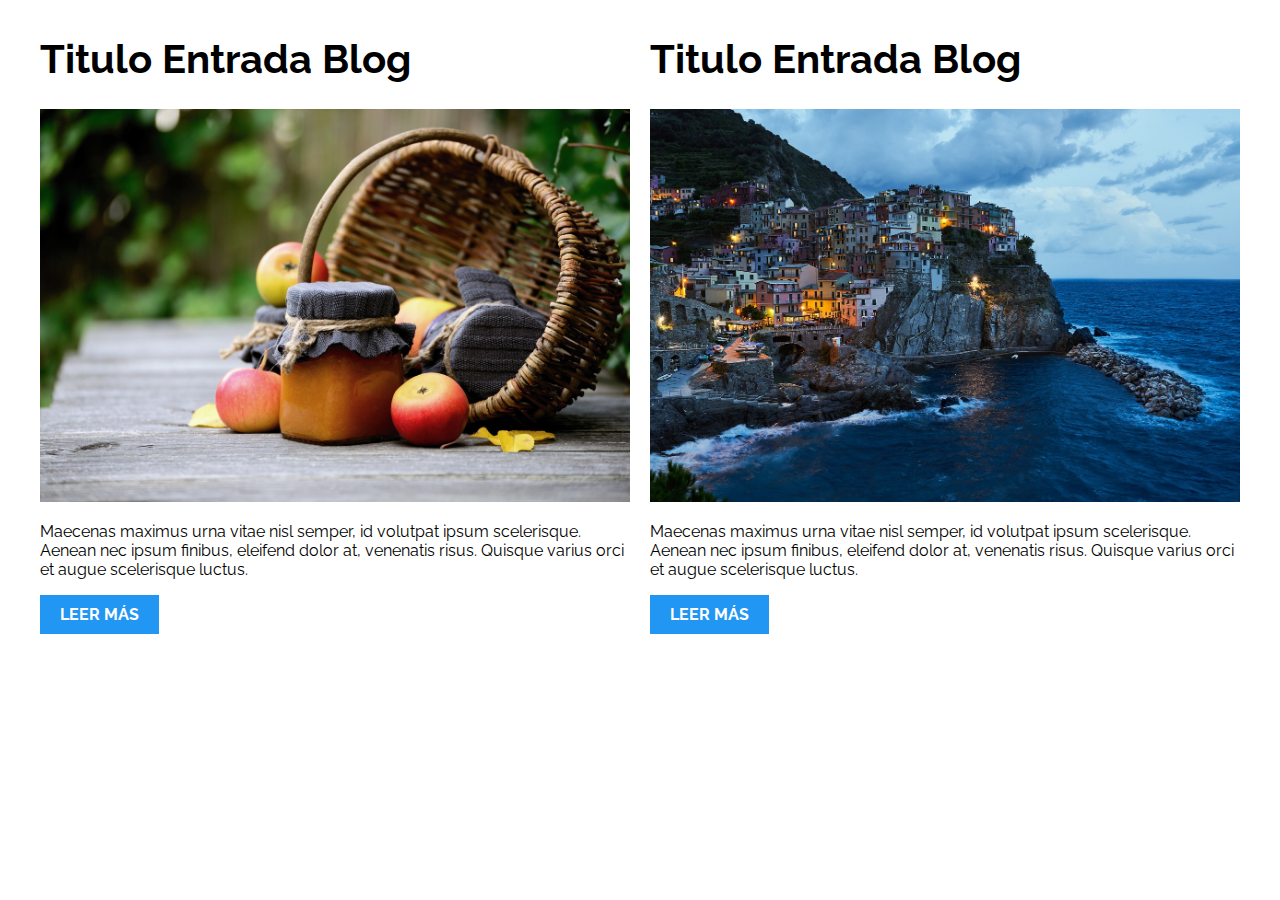
<file: 01-2columnas_iguales_css_grid/index.html>
<!DOCTYPE html>
<html>

<head>
    <meta charset="utf-8">
    <title>Patrones Responsive Web Design - 2 Columnas</title>
    <link rel="stylesheet" href="https://necolas.github.io/normalize.css/8.0.1/normalize.css">
    <link href="https://fonts.googleapis.com/css?family=Raleway:400,700,900" rel="stylesheet">
    <link rel="stylesheet" href="css/styles.css">
    <meta name="viewport" content="width=device-width, initial-scale=1">
</head>

<body>

    <div class="contenedor">
        <article class="entrada-blog">
            <h1>Titulo Entrada Blog</h1>
            <img src="img/imagen1.jpg">
            <p>Maecenas maximus urna vitae nisl semper, id volutpat ipsum scelerisque. Aenean nec ipsum finibus, eleifend dolor at, venenatis risus. Quisque varius orci et augue scelerisque luctus.</p>
            <a href="#">Leer más</a>
        </article>
        <article class="entrada-blog">
            <h1>Titulo Entrada Blog</h1>
            <img src="img/imagen2.jpg">
            <p>Maecenas maximus urna vitae nisl semper, id volutpat ipsum scelerisque. Aenean nec ipsum finibus, eleifend dolor at, venenatis risus. Quisque varius orci et augue scelerisque luctus.</p>
            <a href="#">Leer más</a>
        </article>
    </div>

</body>

</html>
</file>
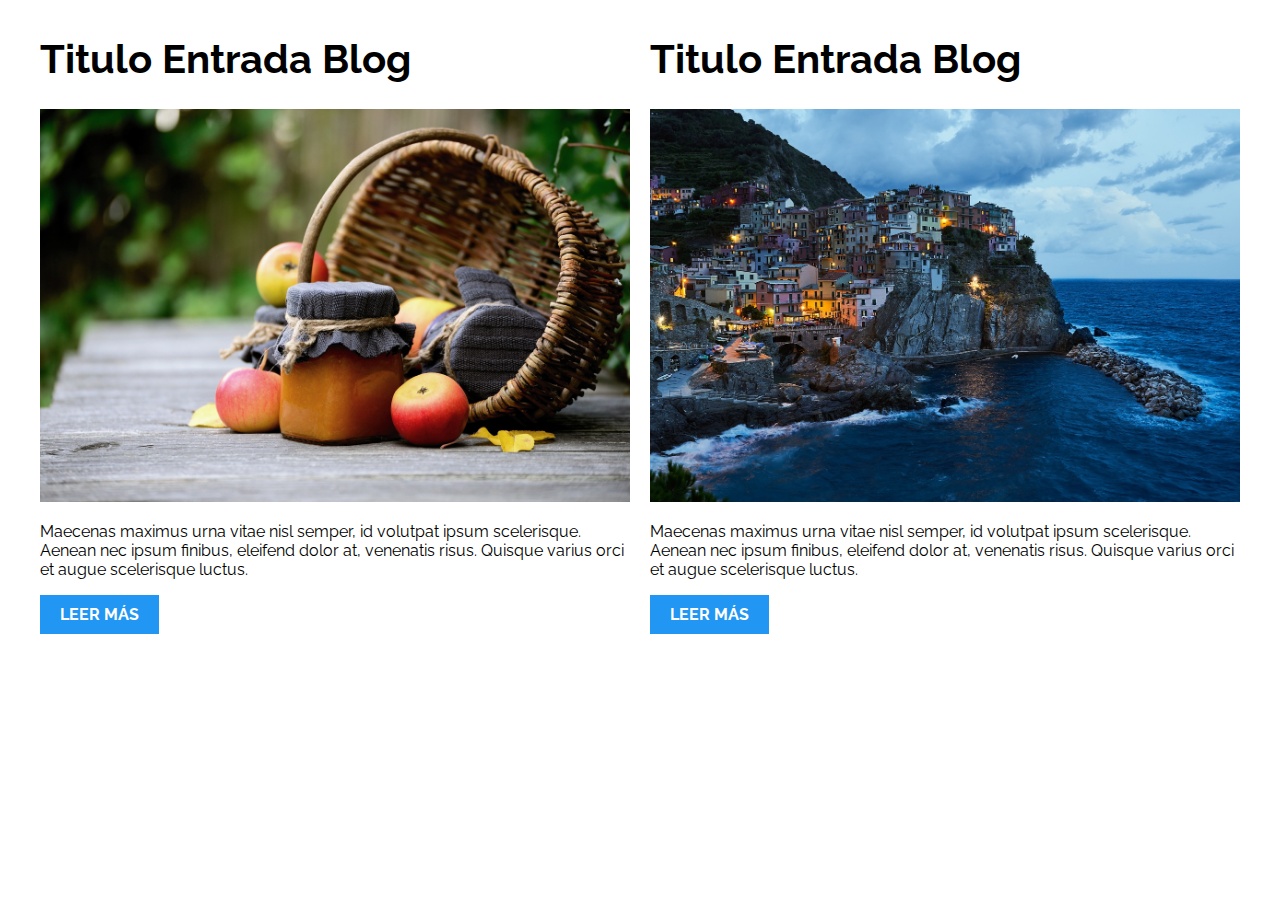
<file: 02-2columnas_iguales_flexbox/index.html>
<!DOCTYPE html>
<html>

<head>
    <meta charset="utf-8">
    <title>Patrones Responsive Web Design - 2 Columnas</title>
    <link rel="stylesheet" href="https://necolas.github.io/normalize.css/8.0.1/normalize.css">
    <link href="https://fonts.googleapis.com/css?family=Raleway:400,700,900" rel="stylesheet">
    <link rel="stylesheet" href="css/styles.css">
    <meta name="viewport" content="width=device-width, initial-scale=1">
</head>

<body>
    <div class="contenedor">
        <article class="entrada-blog">
            <h1>Titulo Entrada Blog</h1>
            <img src="img/imagen1.jpg">
            <p>Maecenas maximus urna vitae nisl semper, id volutpat ipsum scelerisque. Aenean nec ipsum finibus, eleifend dolor at, venenatis risus. Quisque varius orci et augue scelerisque luctus.</p>
            <a href="#">Leer más</a>
        </article>
        <article class="entrada-blog">
            <h1>Titulo Entrada Blog</h1>
            <img src="img/imagen2.jpg">
            <p>Maecenas maximus urna vitae nisl semper, id volutpat ipsum scelerisque. Aenean nec ipsum finibus, eleifend dolor at, venenatis risus. Quisque varius orci et augue scelerisque luctus.</p>
            <a href="#">Leer más</a>
        </article>
    </div>

</body>

</html>
</file>
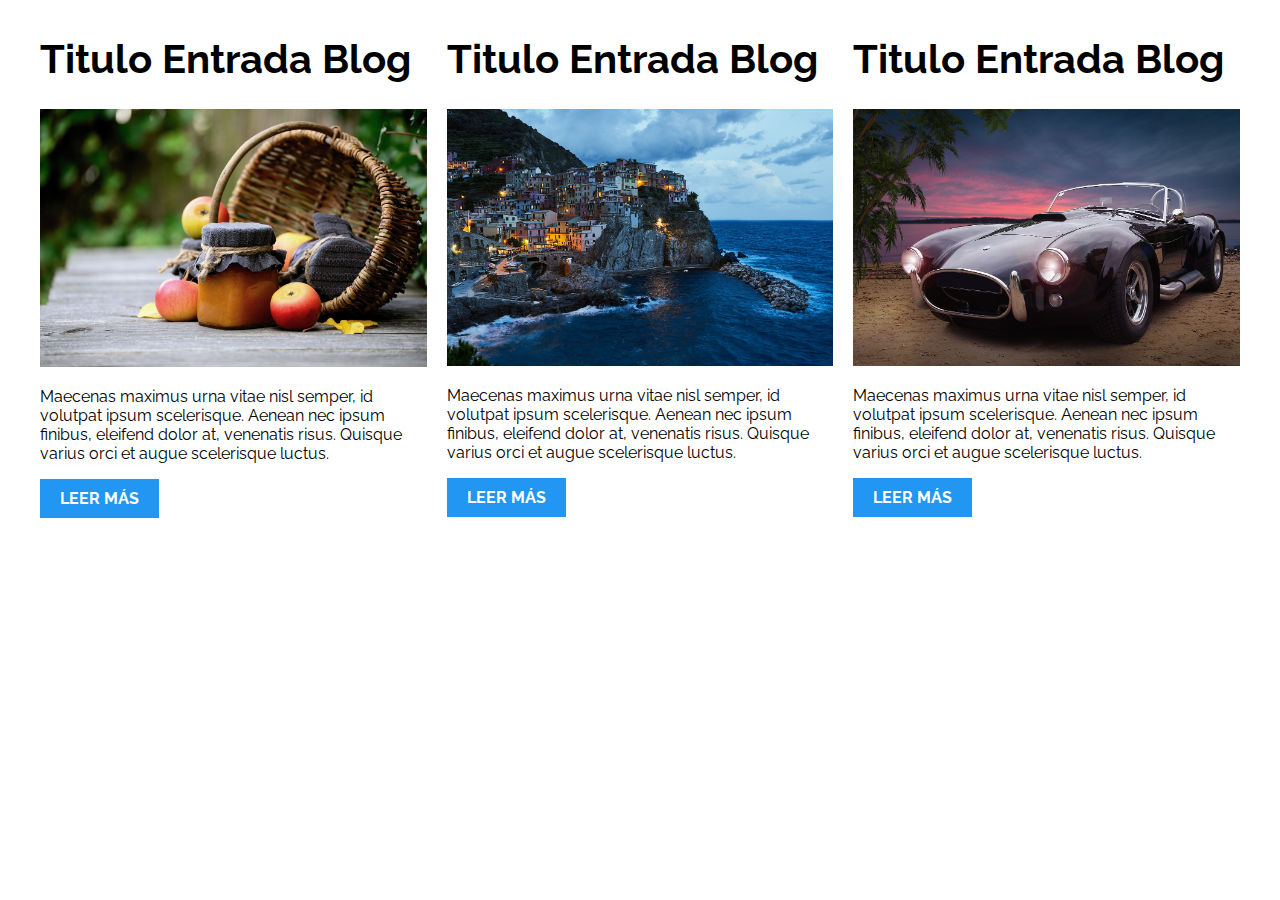
<file: 03-3columnas_iguales_css_grid/index.html>
<!DOCTYPE html>
<html>

<head>
    <meta charset="utf-8">
    <title>Patrones Responsive Web Design - 3 Columnas Iguales</title>
    <link rel="stylesheet" href="https://necolas.github.io/normalize.css/8.0.1/normalize.css">
    <link href="https://fonts.googleapis.com/css?family=Raleway:400,700,900" rel="stylesheet">
    <link rel="stylesheet" href="css/styles.css">
    <meta name="viewport" content="width=device-width, initial-scale=1">
</head>

<body>

    <div class="contenedor tres-columnas">
        <article class="entrada-blog">
            <h1>Titulo Entrada Blog</h1>
            <img src="img/imagen1.jpg">
            <p>Maecenas maximus urna vitae nisl semper, id volutpat ipsum scelerisque. Aenean nec ipsum finibus, eleifend dolor at, venenatis risus. Quisque varius orci et augue scelerisque luctus.</p>
            <a href="#">Leer más</a>
        </article>

        <article class="entrada-blog">
            <h1>Titulo Entrada Blog</h1>
            <img src="img/imagen2.jpg">

            <p>Maecenas maximus urna vitae nisl semper, id volutpat ipsum scelerisque. Aenean nec ipsum finibus, eleifend dolor at, venenatis risus. Quisque varius orci et augue scelerisque luctus.</p>
            <a href="#">Leer más</a>
        </article>

        <article class="entrada-blog">
            <h1>Titulo Entrada Blog</h1>
            <img src="img/imagen3.jpg">

            <p>Maecenas maximus urna vitae nisl semper, id volutpat ipsum scelerisque. Aenean nec ipsum finibus, eleifend dolor at, venenatis risus. Quisque varius orci et augue scelerisque luctus.</p>
            <a href="#">Leer más</a>
        </article>
    </div>

</body>

</html>
</file>
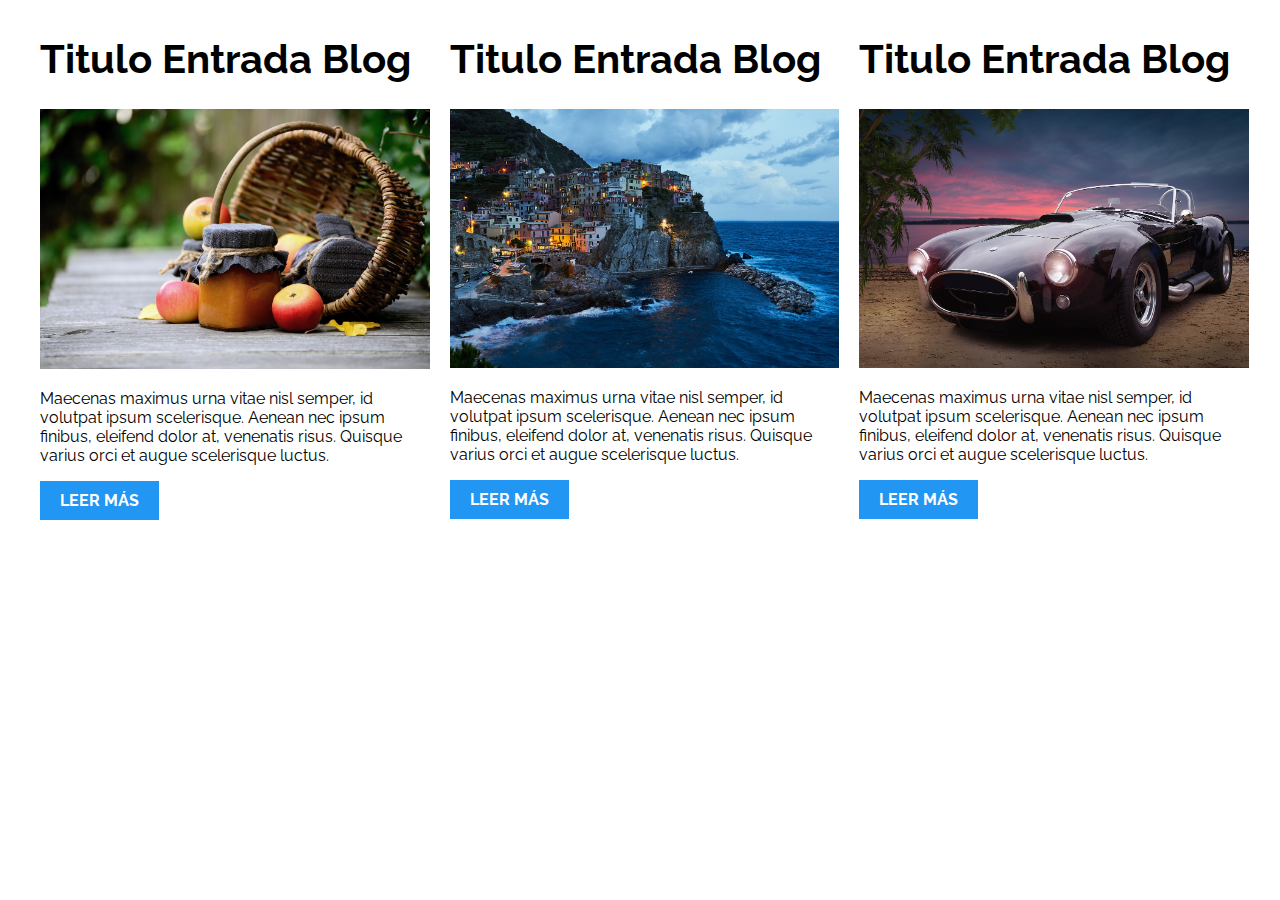
<file: 04-3columnas_iguales_flexbox/index.html>
<!DOCTYPE html>
<html>

<head>
    <meta charset="utf-8">
    <title>Patrones Responsive Web Design - 3 Columnas Iguales</title>
    <link rel="stylesheet" href="https://necolas.github.io/normalize.css/8.0.1/normalize.css">
    <link href="https://fonts.googleapis.com/css?family=Raleway:400,700,900" rel="stylesheet">
    <link rel="stylesheet" href="css/styles.css">
    <meta name="viewport" content="width=device-width, initial-scale=1">
</head>

<body>

    <div class="contenedor tres-columnas">
        <article class="entrada-blog">
            <h1>Titulo Entrada Blog</h1>
            <img src="img/imagen1.jpg">
            <p>Maecenas maximus urna vitae nisl semper, id volutpat ipsum scelerisque. Aenean nec ipsum finibus, eleifend dolor at, venenatis risus. Quisque varius orci et augue scelerisque luctus.</p>
            <a href="#">Leer más</a>
        </article>

        <article class="entrada-blog">
            <h1>Titulo Entrada Blog</h1>
            <img src="img/imagen2.jpg">

            <p>Maecenas maximus urna vitae nisl semper, id volutpat ipsum scelerisque. Aenean nec ipsum finibus, eleifend dolor at, venenatis risus. Quisque varius orci et augue scelerisque luctus.</p>
            <a href="#">Leer más</a>
        </article>

        <article class="entrada-blog">
            <h1>Titulo Entrada Blog</h1>
            <img src="img/imagen3.jpg">

            <p>Maecenas maximus urna vitae nisl semper, id volutpat ipsum scelerisque. Aenean nec ipsum finibus, eleifend dolor at, venenatis risus. Quisque varius orci et augue scelerisque luctus.</p>
            <a href="#">Leer más</a>
        </article>
    </div>
</body>

</html>
</file>
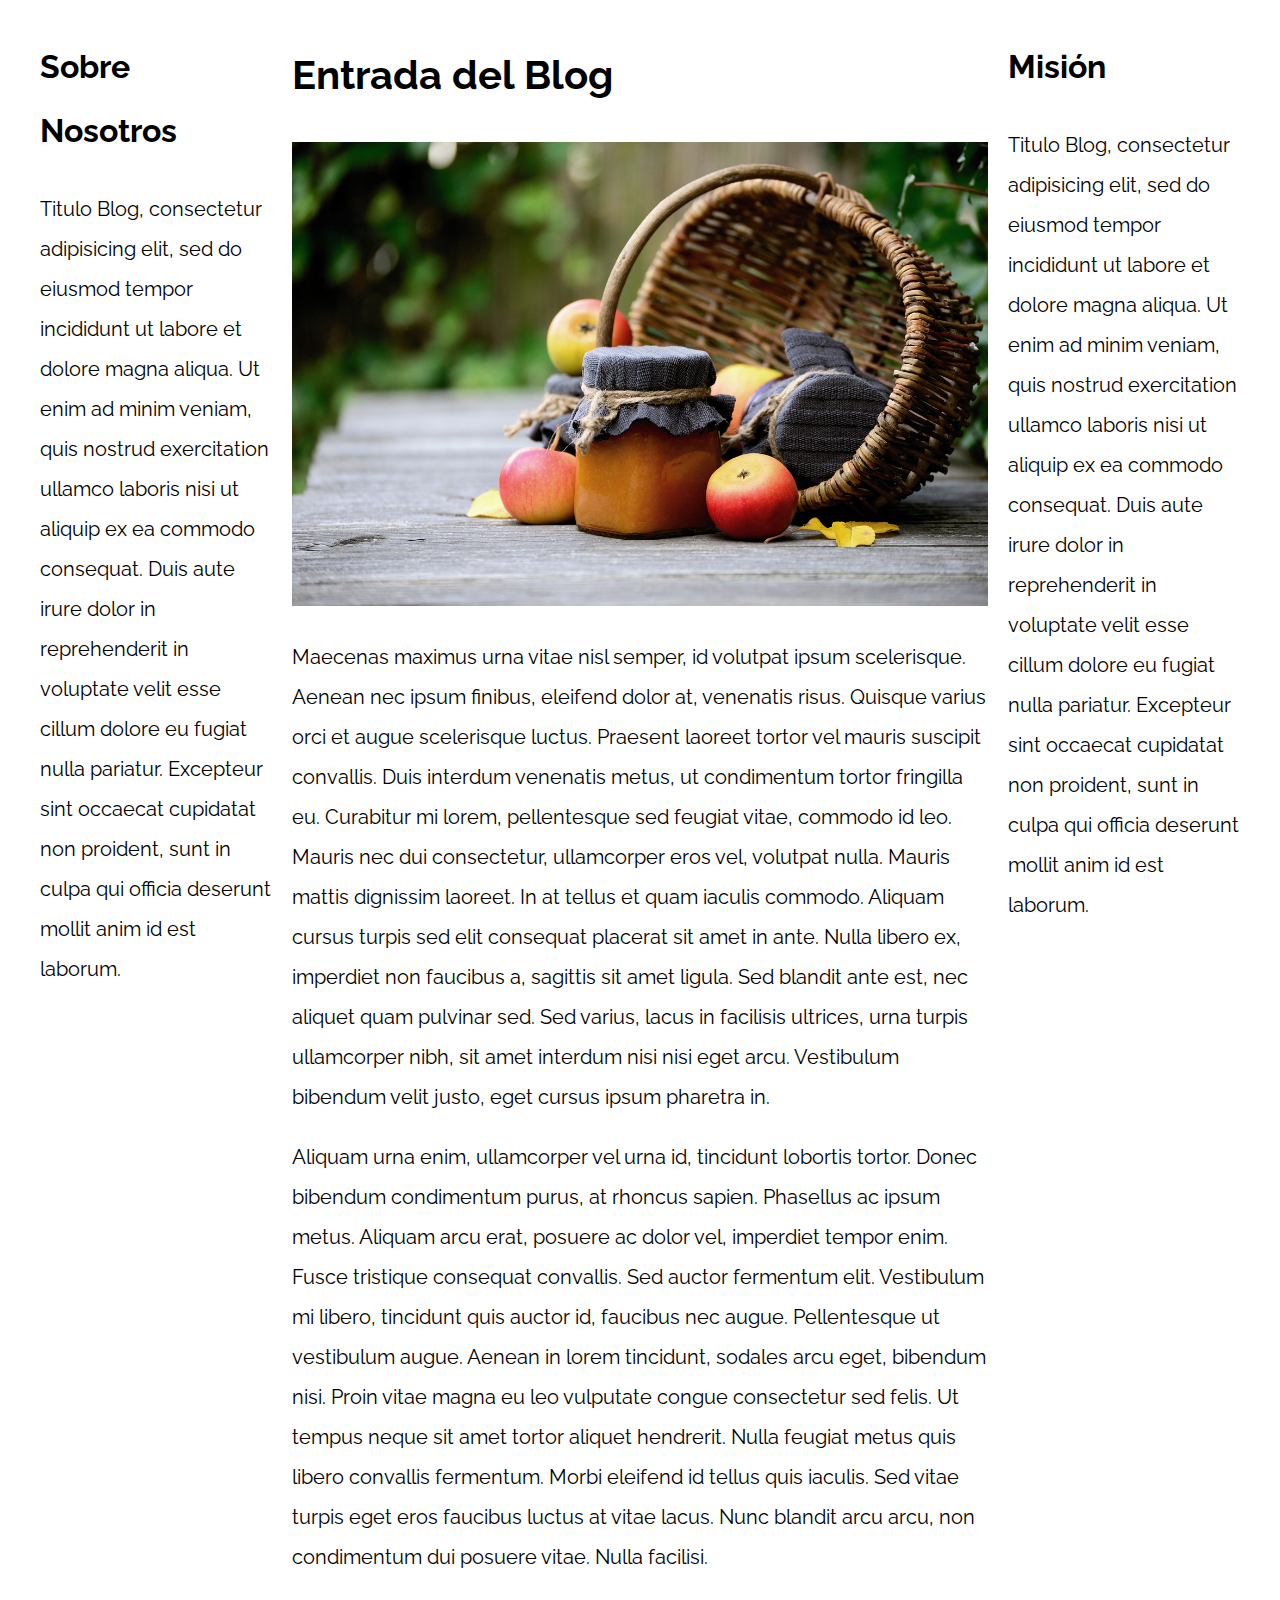
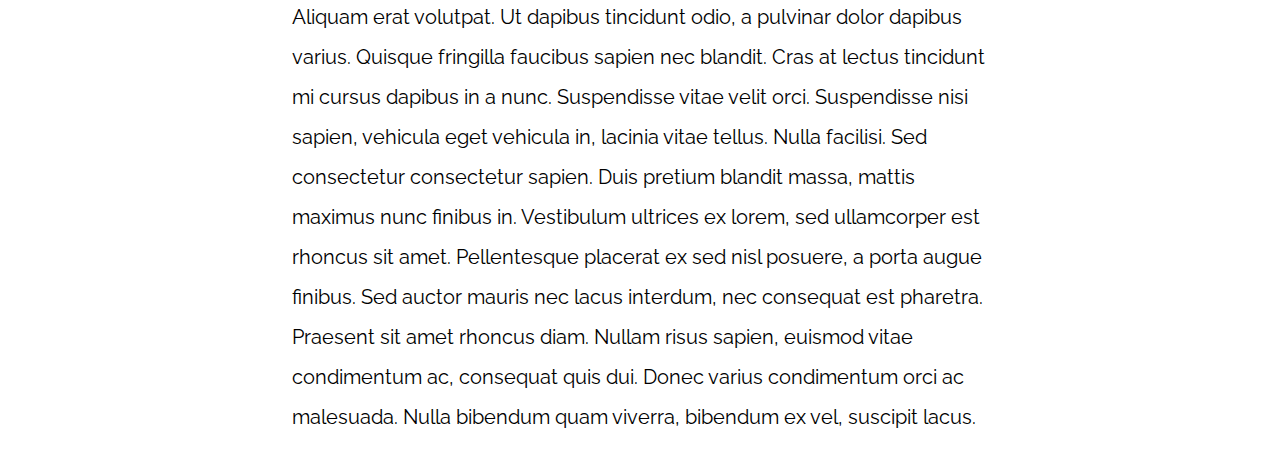
<file: 05-3columnas_css_grid/index.html>
<!DOCTYPE html>
<html>

<head>
    <meta charset="utf-8">
    <title>Patrones Responsive Web Design</title>
    <link rel="stylesheet" href="https://necolas.github.io/normalize.css/8.0.1/normalize.css">
    <link href="https://fonts.googleapis.com/css?family=Raleway:400,700,900" rel="stylesheet">
    <link rel="stylesheet" href="css/styles.css">
    <meta name="viewport" content="width=device-width, initial-scale=1">
</head>

<body>

    <div class="contenedor contenedor-grid">
        <main class="contenido-principal">
            <article>
                <h1>Entrada del Blog</h1>
                <img src="img/imagen1.jpg">

                <p>Maecenas maximus urna vitae nisl semper, id volutpat ipsum scelerisque. Aenean nec ipsum finibus, eleifend dolor at, venenatis risus. Quisque varius orci et augue scelerisque luctus. Praesent laoreet tortor vel mauris suscipit convallis.
                    Duis interdum venenatis metus, ut condimentum tortor fringilla eu. Curabitur mi lorem, pellentesque sed feugiat vitae, commodo id leo. Mauris nec dui consectetur, ullamcorper eros vel, volutpat nulla. Mauris mattis dignissim laoreet.
                    In at tellus et quam iaculis commodo. Aliquam cursus turpis sed elit consequat placerat sit amet in ante. Nulla libero ex, imperdiet non faucibus a, sagittis sit amet ligula. Sed blandit ante est, nec aliquet quam pulvinar sed. Sed
                    varius, lacus in facilisis ultrices, urna turpis ullamcorper nibh, sit amet interdum nisi nisi eget arcu. Vestibulum bibendum velit justo, eget cursus ipsum pharetra in.</p>

                <p>Aliquam urna enim, ullamcorper vel urna id, tincidunt lobortis tortor. Donec bibendum condimentum purus, at rhoncus sapien. Phasellus ac ipsum metus. Aliquam arcu erat, posuere ac dolor vel, imperdiet tempor enim. Fusce tristique consequat
                    convallis. Sed auctor fermentum elit. Vestibulum mi libero, tincidunt quis auctor id, faucibus nec augue. Pellentesque ut vestibulum augue. Aenean in lorem tincidunt, sodales arcu eget, bibendum nisi. Proin vitae magna eu leo vulputate
                    congue consectetur sed felis. Ut tempus neque sit amet tortor aliquet hendrerit. Nulla feugiat metus quis libero convallis fermentum. Morbi eleifend id tellus quis iaculis. Sed vitae turpis eget eros faucibus luctus at vitae lacus.
                    Nunc blandit arcu arcu, non condimentum dui posuere vitae. Nulla facilisi.</p>

                <p>Aliquam erat volutpat. Ut dapibus tincidunt odio, a pulvinar dolor dapibus varius. Quisque fringilla faucibus sapien nec blandit. Cras at lectus tincidunt mi cursus dapibus in a nunc. Suspendisse vitae velit orci. Suspendisse nisi sapien,
                    vehicula eget vehicula in, lacinia vitae tellus. Nulla facilisi. Sed consectetur consectetur sapien. Duis pretium blandit massa, mattis maximus nunc finibus in. Vestibulum ultrices ex lorem, sed ullamcorper est rhoncus sit amet. Pellentesque
                    placerat ex sed nisl posuere, a porta augue finibus. Sed auctor mauris nec lacus interdum, nec consequat est pharetra. Praesent sit amet rhoncus diam. Nullam risus sapien, euismod vitae condimentum ac, consequat quis dui. Donec varius
                    condimentum orci ac malesuada. Nulla bibendum quam viverra, bibendum ex vel, suscipit lacus.</p>

            </article>
        </main>

        <aside class="sidebar-izq">
            <h2>Sobre Nosotros</h2>
            <p>Titulo Blog, consectetur adipisicing elit, sed do eiusmod tempor incididunt ut labore et dolore magna aliqua. Ut enim ad minim veniam, quis nostrud exercitation ullamco laboris nisi ut aliquip ex ea commodo consequat. Duis aute irure dolor
                in reprehenderit in voluptate velit esse cillum dolore eu fugiat nulla pariatur. Excepteur sint occaecat cupidatat non proident, sunt in culpa qui officia deserunt mollit anim id est laborum.</p>
        </aside>
        <aside class="sidebar-der">
            <h2>Misión</h2>
            <p>Titulo Blog, consectetur adipisicing elit, sed do eiusmod tempor incididunt ut labore et dolore magna aliqua. Ut enim ad minim veniam, quis nostrud exercitation ullamco laboris nisi ut aliquip ex ea commodo consequat. Duis aute irure dolor
                in reprehenderit in voluptate velit esse cillum dolore eu fugiat nulla pariatur. Excepteur sint occaecat cupidatat non proident, sunt in culpa qui officia deserunt mollit anim id est laborum.</p>
        </aside>
    </div>

</body>

</html>
</file>
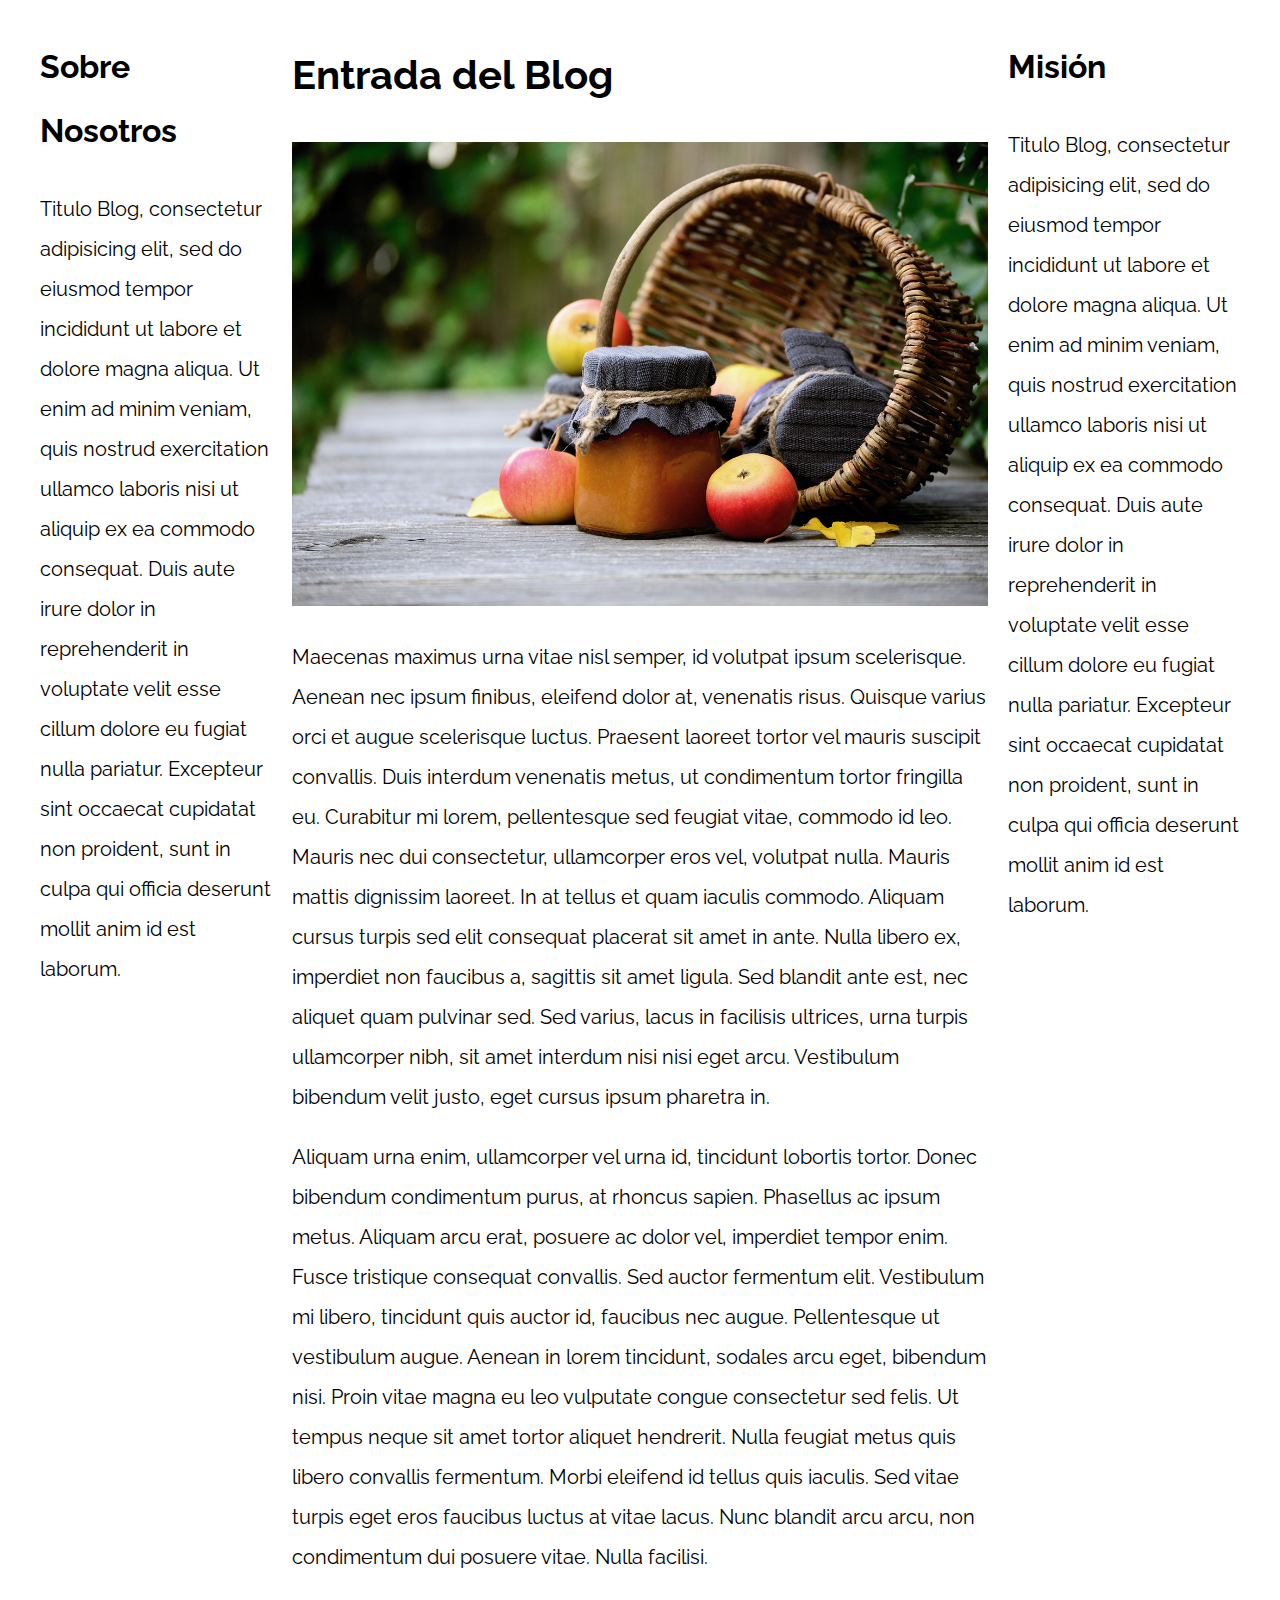
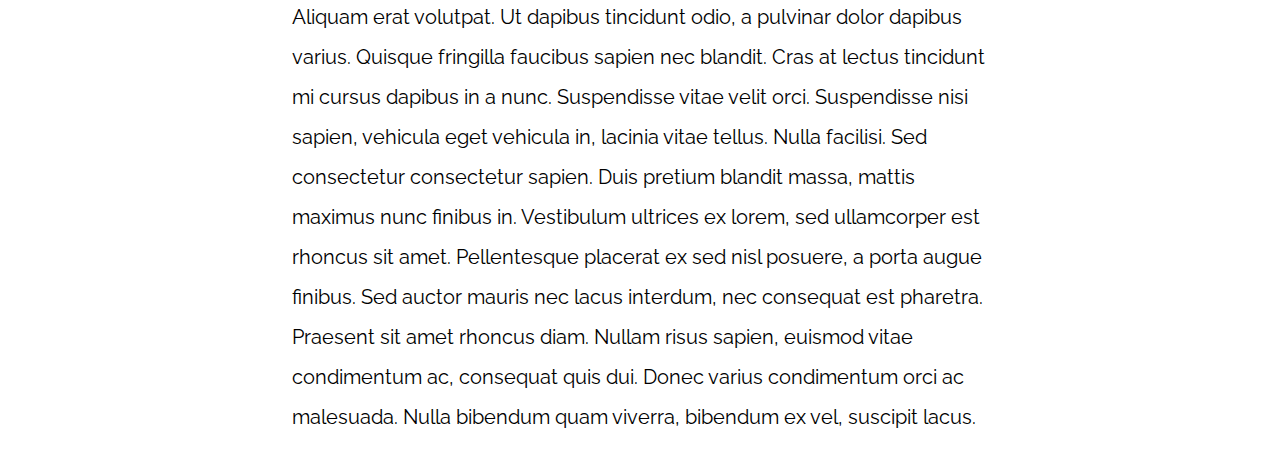
<file: 06-3columnas_flexbox/index.html>
<!DOCTYPE html>
<html>

<head>
    <meta charset="utf-8">
    <title>Patrones Responsive Web Design</title>
    <link rel="stylesheet" href="https://necolas.github.io/normalize.css/8.0.1/normalize.css">
    <link href="https://fonts.googleapis.com/css?family=Raleway:400,700,900" rel="stylesheet">
    <link rel="stylesheet" href="css/styles.css">
    <meta name="viewport" content="width=device-width, initial-scale=1">
</head>

<body>

    <div class="contenedor contenedor-flex">
        <main class="contenido-principal">
            <article>
                <h1>Entrada del Blog</h1>
                <img src="img/imagen1.jpg">

                <p>Maecenas maximus urna vitae nisl semper, id volutpat ipsum scelerisque. Aenean nec ipsum finibus, eleifend dolor at, venenatis risus. Quisque varius orci et augue scelerisque luctus. Praesent laoreet tortor vel mauris suscipit convallis.
                    Duis interdum venenatis metus, ut condimentum tortor fringilla eu. Curabitur mi lorem, pellentesque sed feugiat vitae, commodo id leo. Mauris nec dui consectetur, ullamcorper eros vel, volutpat nulla. Mauris mattis dignissim laoreet.
                    In at tellus et quam iaculis commodo. Aliquam cursus turpis sed elit consequat placerat sit amet in ante. Nulla libero ex, imperdiet non faucibus a, sagittis sit amet ligula. Sed blandit ante est, nec aliquet quam pulvinar sed. Sed
                    varius, lacus in facilisis ultrices, urna turpis ullamcorper nibh, sit amet interdum nisi nisi eget arcu. Vestibulum bibendum velit justo, eget cursus ipsum pharetra in.</p>

                <p>Aliquam urna enim, ullamcorper vel urna id, tincidunt lobortis tortor. Donec bibendum condimentum purus, at rhoncus sapien. Phasellus ac ipsum metus. Aliquam arcu erat, posuere ac dolor vel, imperdiet tempor enim. Fusce tristique consequat
                    convallis. Sed auctor fermentum elit. Vestibulum mi libero, tincidunt quis auctor id, faucibus nec augue. Pellentesque ut vestibulum augue. Aenean in lorem tincidunt, sodales arcu eget, bibendum nisi. Proin vitae magna eu leo vulputate
                    congue consectetur sed felis. Ut tempus neque sit amet tortor aliquet hendrerit. Nulla feugiat metus quis libero convallis fermentum. Morbi eleifend id tellus quis iaculis. Sed vitae turpis eget eros faucibus luctus at vitae lacus.
                    Nunc blandit arcu arcu, non condimentum dui posuere vitae. Nulla facilisi.</p>

                <p>Aliquam erat volutpat. Ut dapibus tincidunt odio, a pulvinar dolor dapibus varius. Quisque fringilla faucibus sapien nec blandit. Cras at lectus tincidunt mi cursus dapibus in a nunc. Suspendisse vitae velit orci. Suspendisse nisi sapien,
                    vehicula eget vehicula in, lacinia vitae tellus. Nulla facilisi. Sed consectetur consectetur sapien. Duis pretium blandit massa, mattis maximus nunc finibus in. Vestibulum ultrices ex lorem, sed ullamcorper est rhoncus sit amet. Pellentesque
                    placerat ex sed nisl posuere, a porta augue finibus. Sed auctor mauris nec lacus interdum, nec consequat est pharetra. Praesent sit amet rhoncus diam. Nullam risus sapien, euismod vitae condimentum ac, consequat quis dui. Donec varius
                    condimentum orci ac malesuada. Nulla bibendum quam viverra, bibendum ex vel, suscipit lacus.</p>

            </article>
        </main>

        <aside class="sidebar-izq sidebar">
            <h2>Sobre Nosotros</h2>
            <p>Titulo Blog, consectetur adipisicing elit, sed do eiusmod tempor incididunt ut labore et dolore magna aliqua. Ut enim ad minim veniam, quis nostrud exercitation ullamco laboris nisi ut aliquip ex ea commodo consequat. Duis aute irure dolor
                in reprehenderit in voluptate velit esse cillum dolore eu fugiat nulla pariatur. Excepteur sint occaecat cupidatat non proident, sunt in culpa qui officia deserunt mollit anim id est laborum.</p>
        </aside>
        <aside class="sidebar-der sidebar">
            <h2>Misión</h2>
            <p>Titulo Blog, consectetur adipisicing elit, sed do eiusmod tempor incididunt ut labore et dolore magna aliqua. Ut enim ad minim veniam, quis nostrud exercitation ullamco laboris nisi ut aliquip ex ea commodo consequat. Duis aute irure dolor
                in reprehenderit in voluptate velit esse cillum dolore eu fugiat nulla pariatur. Excepteur sint occaecat cupidatat non proident, sunt in culpa qui officia deserunt mollit anim id est laborum.</p>
        </aside>
    </div>

</body>

</html>
</file>
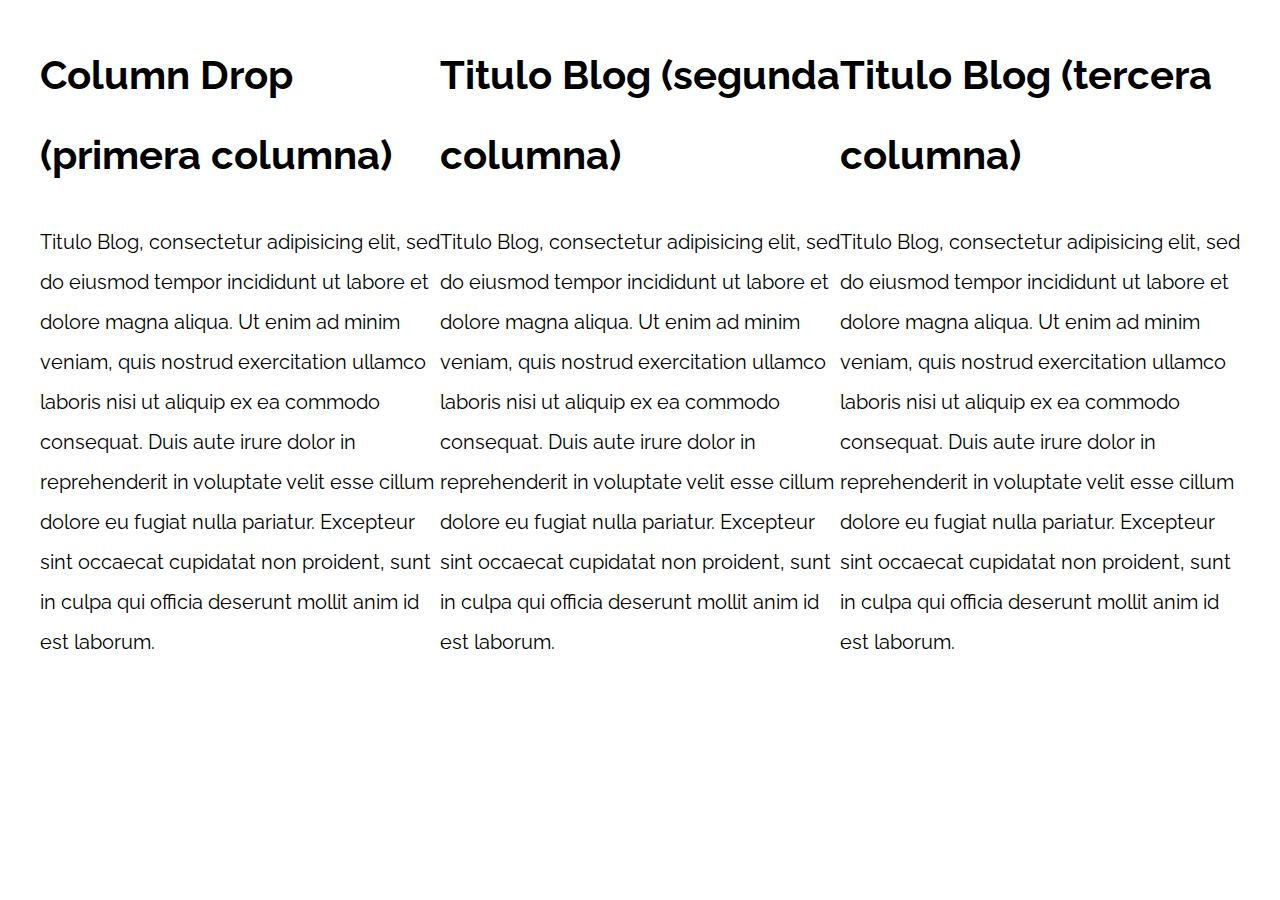
<file: 07-column_drop_css_grid/index.html>
<!DOCTYPE html>
<html>

<head>
    <meta charset="utf-8">
    <title>Patrones Responsive Web Design</title>
    <link rel="stylesheet" href="https://necolas.github.io/normalize.css/8.0.1/normalize.css">
    <link href="https://fonts.googleapis.com/css?family=Raleway:400,700,900" rel="stylesheet">
    <link rel="stylesheet" href="css/styles.css">
    <meta name="viewport" content="width=device-width, initial-scale=1">
</head>

<body>

    <div class="contenedor column-drop-grid">
        <main class="primera">
            <h1>Column Drop (primera columna)</h1>
            <p>
                Titulo Blog, consectetur adipisicing elit, sed do eiusmod tempor incididunt ut labore et dolore magna aliqua. Ut enim ad minim veniam, quis nostrud exercitation ullamco laboris nisi ut aliquip ex ea commodo consequat. Duis aute irure dolor in reprehenderit
                in voluptate velit esse cillum dolore eu fugiat nulla pariatur. Excepteur sint occaecat cupidatat non proident, sunt in culpa qui officia deserunt mollit anim id est laborum.
            </p>
        </main>

        <aside class="segunda">
            <h1>Titulo Blog (segunda columna)</h1>
            <p>
                Titulo Blog, consectetur adipisicing elit, sed do eiusmod tempor incididunt ut labore et dolore magna aliqua. Ut enim ad minim veniam, quis nostrud exercitation ullamco laboris nisi ut aliquip ex ea commodo consequat. Duis aute irure dolor in reprehenderit
                in voluptate velit esse cillum dolore eu fugiat nulla pariatur. Excepteur sint occaecat cupidatat non proident, sunt in culpa qui officia deserunt mollit anim id est laborum.
            </p>
        </aside>

        <aside class="tercera">
            <h1>Titulo Blog (tercera columna)</h1>
            <p>
                Titulo Blog, consectetur adipisicing elit, sed do eiusmod tempor incididunt ut labore et dolore magna aliqua. Ut enim ad minim veniam, quis nostrud exercitation ullamco laboris nisi ut aliquip ex ea commodo consequat. Duis aute irure dolor in reprehenderit
                in voluptate velit esse cillum dolore eu fugiat nulla pariatur. Excepteur sint occaecat cupidatat non proident, sunt in culpa qui officia deserunt mollit anim id est laborum.
            </p>
        </aside>
    </div>

</body>

</html>
</file>
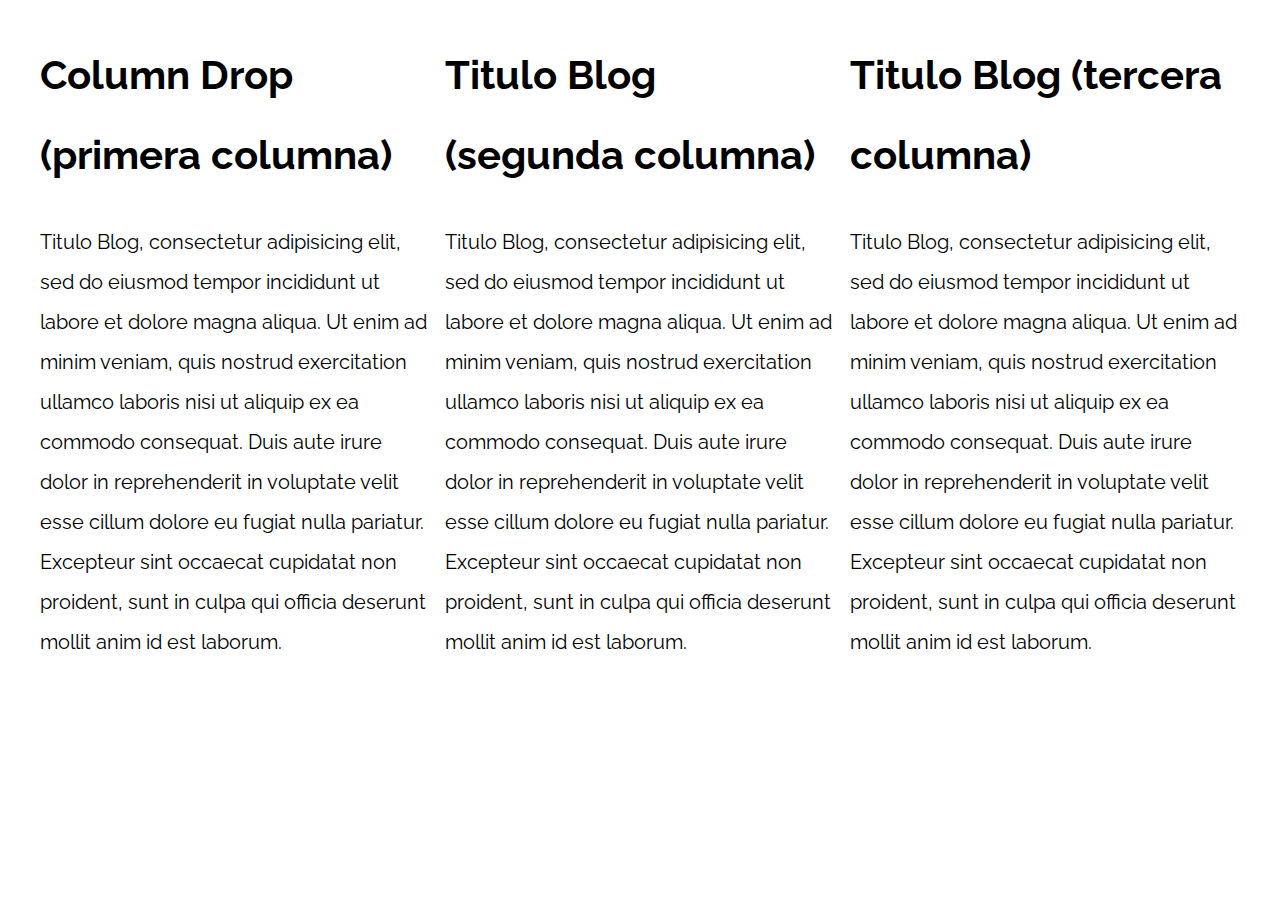
<file: 08-column_drop_flexbox/index.html>
<!DOCTYPE html>
<html>

<head>
    <meta charset="utf-8">
    <title>Patrones Responsive Web Design</title>
    <link rel="stylesheet" href="https://necolas.github.io/normalize.css/8.0.1/normalize.css">
    <link href="https://fonts.googleapis.com/css?family=Raleway:400,700,900" rel="stylesheet">
    <link rel="stylesheet" href="css/styles.css">
    <meta name="viewport" content="width=device-width, initial-scale=1">
</head>

<body>

    <div class="contenedor column-drop-flex">
        <main class="primera">
            <h1>Column Drop (primera columna)</h1>
            <p>
                Titulo Blog, consectetur adipisicing elit, sed do eiusmod tempor incididunt ut labore et dolore magna aliqua. Ut enim ad minim veniam, quis nostrud exercitation ullamco laboris nisi ut aliquip ex ea commodo consequat. Duis aute irure dolor in reprehenderit
                in voluptate velit esse cillum dolore eu fugiat nulla pariatur. Excepteur sint occaecat cupidatat non proident, sunt in culpa qui officia deserunt mollit anim id est laborum.
            </p>
        </main>

        <aside class="segunda">
            <h1>Titulo Blog (segunda columna)</h1>
            <p>
                Titulo Blog, consectetur adipisicing elit, sed do eiusmod tempor incididunt ut labore et dolore magna aliqua. Ut enim ad minim veniam, quis nostrud exercitation ullamco laboris nisi ut aliquip ex ea commodo consequat. Duis aute irure dolor in reprehenderit
                in voluptate velit esse cillum dolore eu fugiat nulla pariatur. Excepteur sint occaecat cupidatat non proident, sunt in culpa qui officia deserunt mollit anim id est laborum.
            </p>
        </aside>

        <aside class="tercera">
            <h1>Titulo Blog (tercera columna)</h1>
            <p>
                Titulo Blog, consectetur adipisicing elit, sed do eiusmod tempor incididunt ut labore et dolore magna aliqua. Ut enim ad minim veniam, quis nostrud exercitation ullamco laboris nisi ut aliquip ex ea commodo consequat. Duis aute irure dolor in reprehenderit
                in voluptate velit esse cillum dolore eu fugiat nulla pariatur. Excepteur sint occaecat cupidatat non proident, sunt in culpa qui officia deserunt mollit anim id est laborum.
            </p>
        </aside>
    </div>

</body>

</html>
</file>
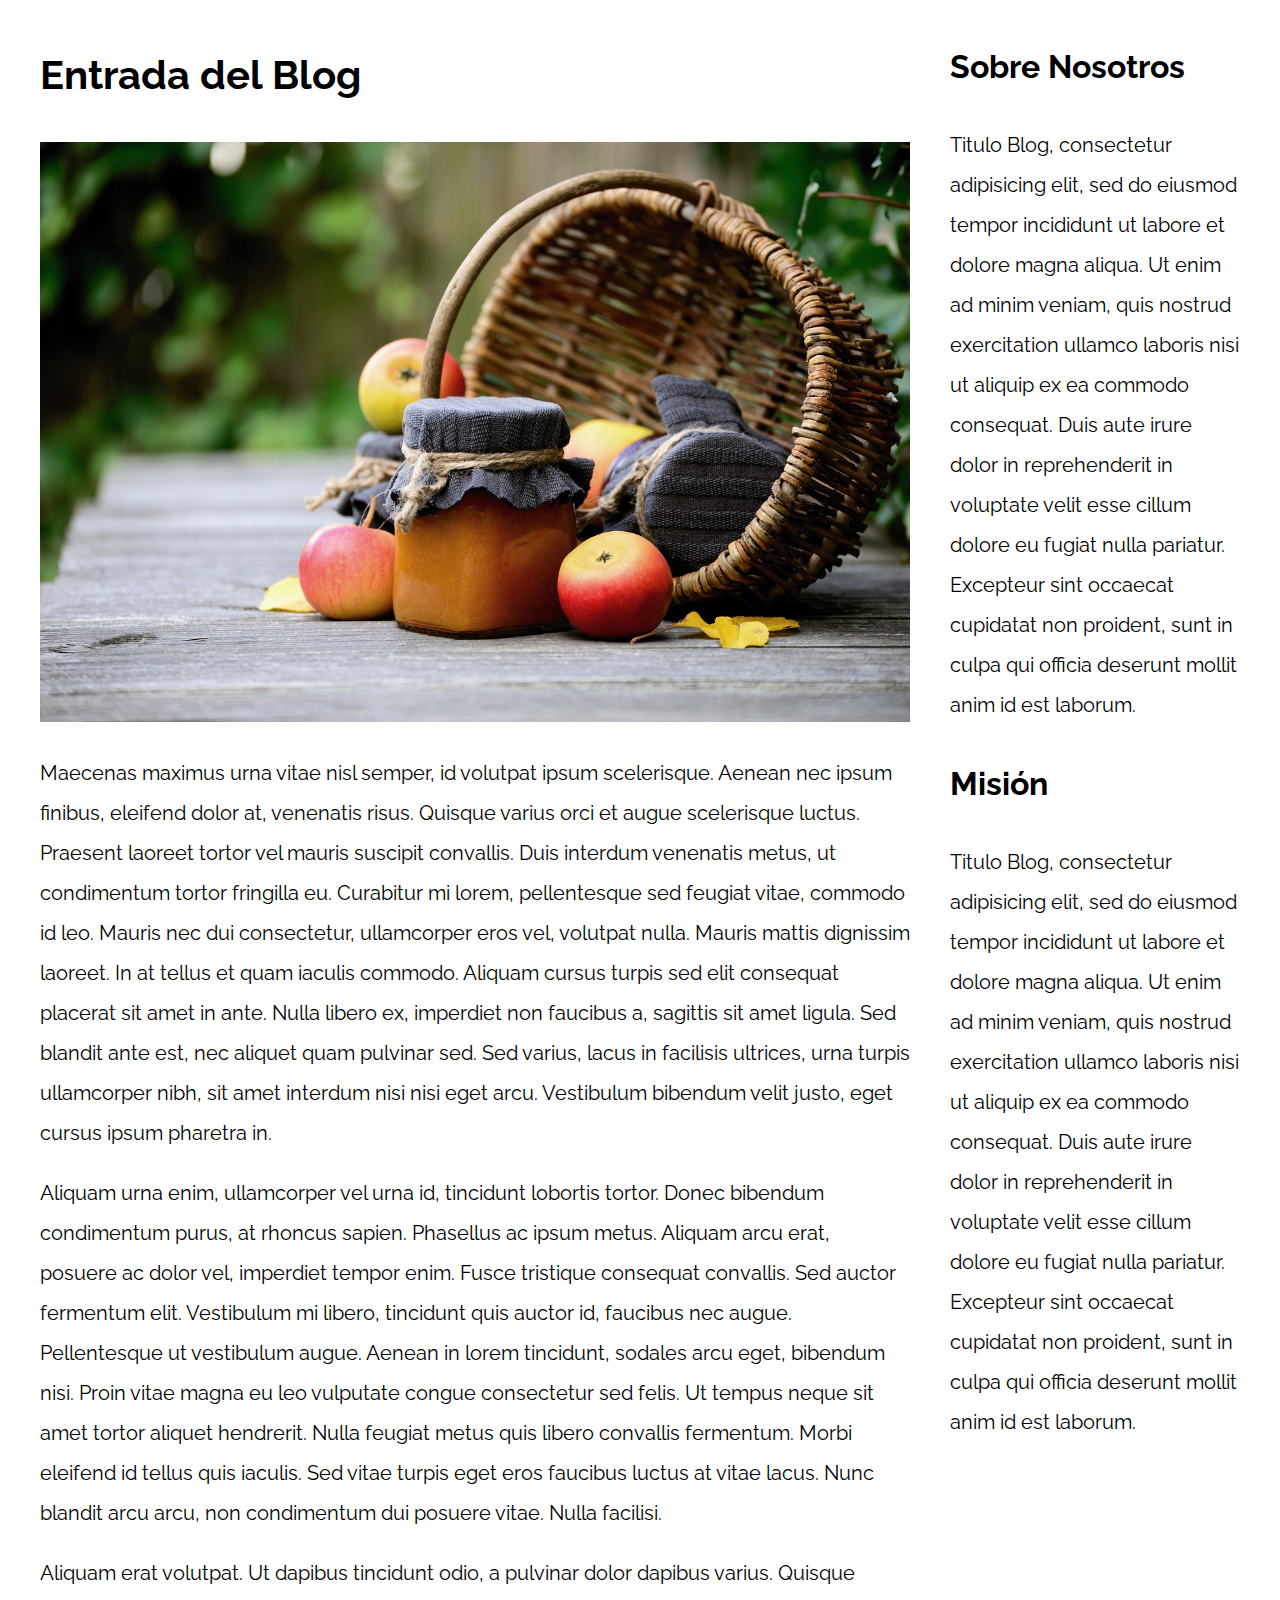
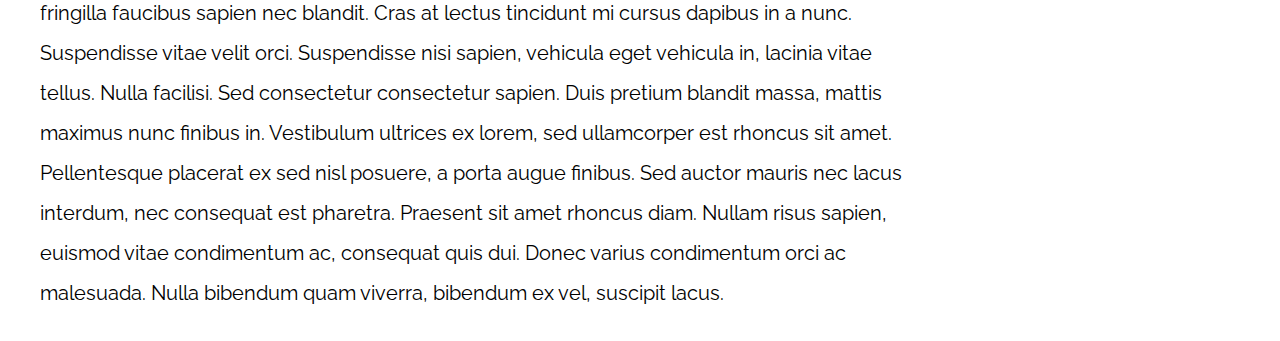
<file: 09-con_sidebar_css_grid/index.html>
<!DOCTYPE html>
<html>

<head>
    <meta charset="utf-8">
    <title>Patrones Responsive Web Design</title>
    <link rel="stylesheet" href="https://necolas.github.io/normalize.css/8.0.1/normalize.css">
    <link href="https://fonts.googleapis.com/css?family=Raleway:400,700,900" rel="stylesheet">
    <link rel="stylesheet" href="css/styles.css">
    <meta name="viewport" content="width=device-width, initial-scale=1">
</head>

<body>

    <div class="contenedor con-sidebar-grid">
        <article>
            <h1>Entrada del Blog</h1>
            <img src="img/imagen1.jpg">

            <p>Maecenas maximus urna vitae nisl semper, id volutpat ipsum scelerisque. Aenean nec ipsum finibus, eleifend dolor at, venenatis risus. Quisque varius orci et augue scelerisque luctus. Praesent laoreet tortor vel mauris suscipit convallis. Duis
                interdum venenatis metus, ut condimentum tortor fringilla eu. Curabitur mi lorem, pellentesque sed feugiat vitae, commodo id leo. Mauris nec dui consectetur, ullamcorper eros vel, volutpat nulla. Mauris mattis dignissim laoreet. In at
                tellus et quam iaculis commodo. Aliquam cursus turpis sed elit consequat placerat sit amet in ante. Nulla libero ex, imperdiet non faucibus a, sagittis sit amet ligula. Sed blandit ante est, nec aliquet quam pulvinar sed. Sed varius, lacus
                in facilisis ultrices, urna turpis ullamcorper nibh, sit amet interdum nisi nisi eget arcu. Vestibulum bibendum velit justo, eget cursus ipsum pharetra in.</p>

            <p>Aliquam urna enim, ullamcorper vel urna id, tincidunt lobortis tortor. Donec bibendum condimentum purus, at rhoncus sapien. Phasellus ac ipsum metus. Aliquam arcu erat, posuere ac dolor vel, imperdiet tempor enim. Fusce tristique consequat
                convallis. Sed auctor fermentum elit. Vestibulum mi libero, tincidunt quis auctor id, faucibus nec augue. Pellentesque ut vestibulum augue. Aenean in lorem tincidunt, sodales arcu eget, bibendum nisi. Proin vitae magna eu leo vulputate
                congue consectetur sed felis. Ut tempus neque sit amet tortor aliquet hendrerit. Nulla feugiat metus quis libero convallis fermentum. Morbi eleifend id tellus quis iaculis. Sed vitae turpis eget eros faucibus luctus at vitae lacus. Nunc
                blandit arcu arcu, non condimentum dui posuere vitae. Nulla facilisi.</p>

            <p>Aliquam erat volutpat. Ut dapibus tincidunt odio, a pulvinar dolor dapibus varius. Quisque fringilla faucibus sapien nec blandit. Cras at lectus tincidunt mi cursus dapibus in a nunc. Suspendisse vitae velit orci. Suspendisse nisi sapien,
                vehicula eget vehicula in, lacinia vitae tellus. Nulla facilisi. Sed consectetur consectetur sapien. Duis pretium blandit massa, mattis maximus nunc finibus in. Vestibulum ultrices ex lorem, sed ullamcorper est rhoncus sit amet. Pellentesque
                placerat ex sed nisl posuere, a porta augue finibus. Sed auctor mauris nec lacus interdum, nec consequat est pharetra. Praesent sit amet rhoncus diam. Nullam risus sapien, euismod vitae condimentum ac, consequat quis dui. Donec varius
                condimentum orci ac malesuada. Nulla bibendum quam viverra, bibendum ex vel, suscipit lacus.</p>
        </article>
        <aside>
            <h2>Sobre Nosotros</h2>
            <p>Titulo Blog, consectetur adipisicing elit, sed do eiusmod tempor incididunt ut labore et dolore magna aliqua. Ut enim ad minim veniam, quis nostrud exercitation ullamco laboris nisi ut aliquip ex ea commodo consequat. Duis aute irure dolor
                in reprehenderit in voluptate velit esse cillum dolore eu fugiat nulla pariatur. Excepteur sint occaecat cupidatat non proident, sunt in culpa qui officia deserunt mollit anim id est laborum.</p>


            <h2>Misión</h2>
            <p>Titulo Blog, consectetur adipisicing elit, sed do eiusmod tempor incididunt ut labore et dolore magna aliqua. Ut enim ad minim veniam, quis nostrud exercitation ullamco laboris nisi ut aliquip ex ea commodo consequat. Duis aute irure dolor
                in reprehenderit in voluptate velit esse cillum dolore eu fugiat nulla pariatur. Excepteur sint occaecat cupidatat non proident, sunt in culpa qui officia deserunt mollit anim id est laborum.</p>
        </aside>
    </div>

</body>

</html>
</file>
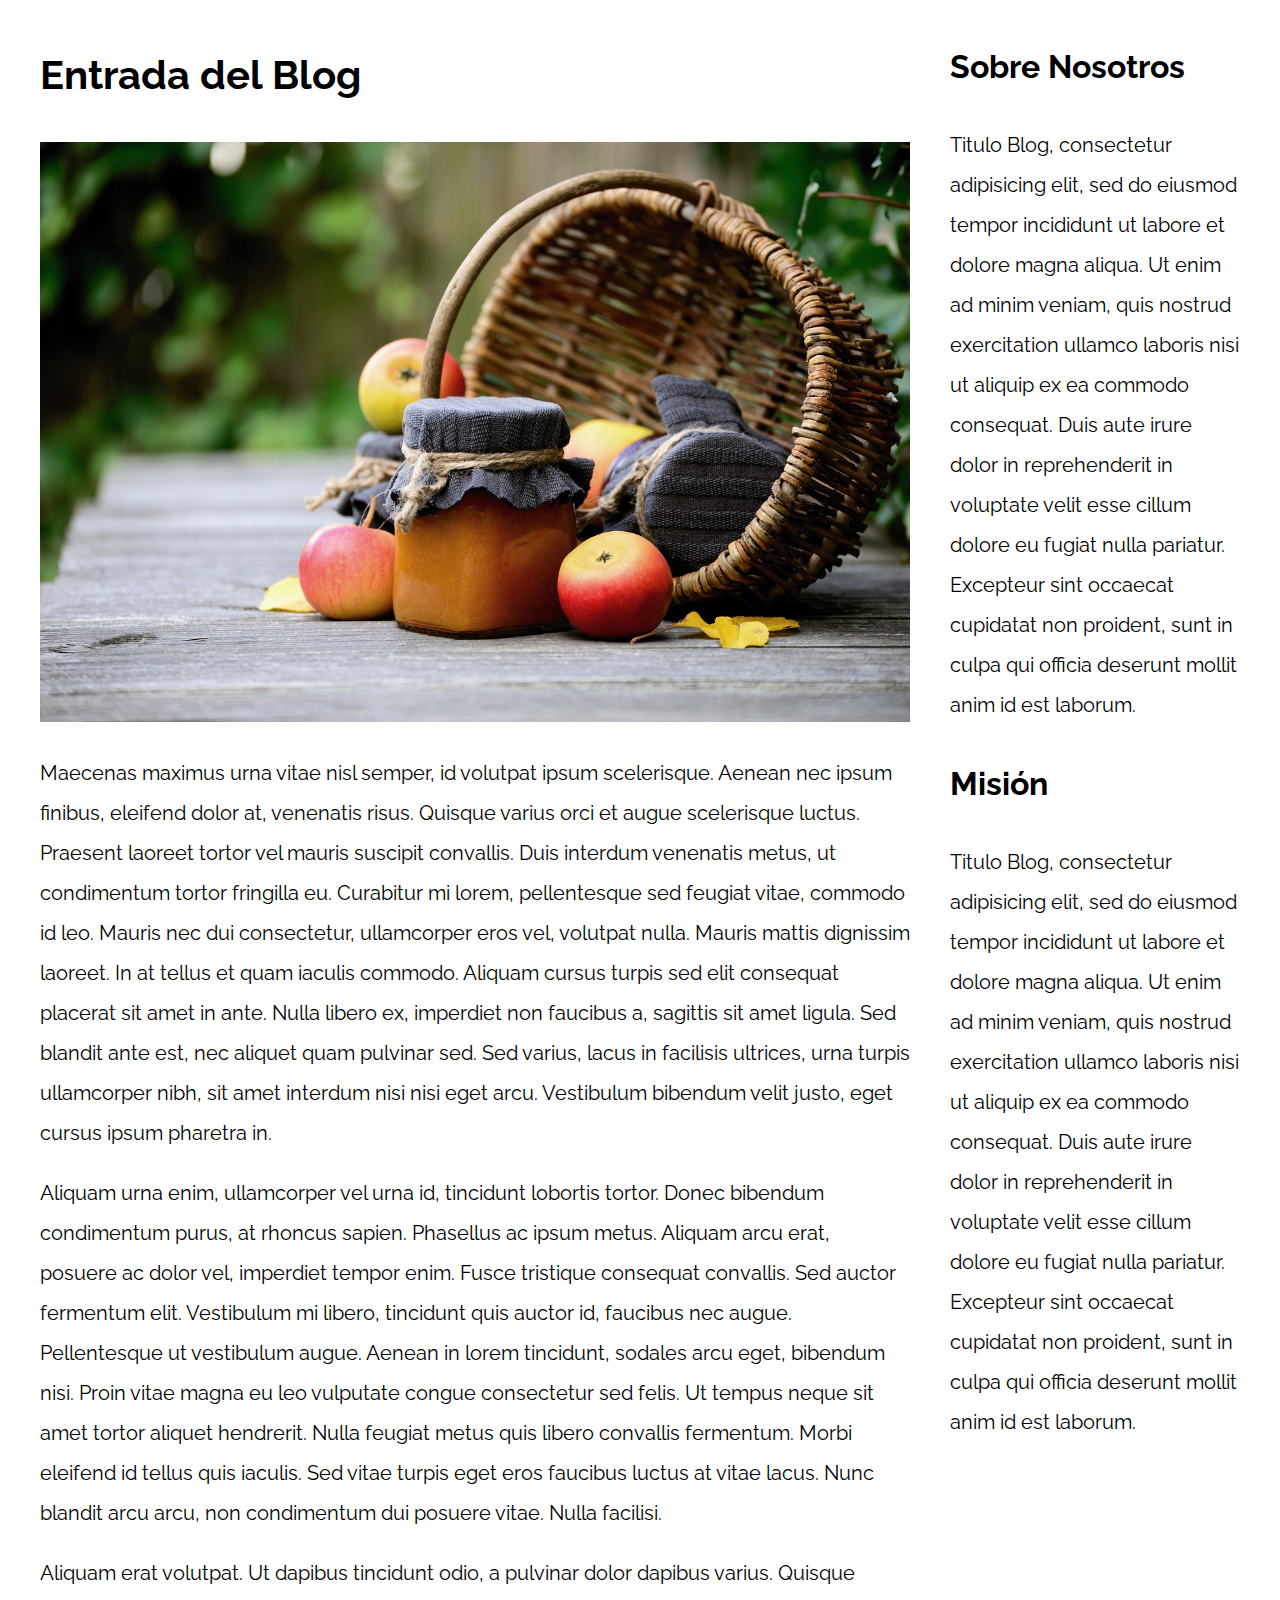
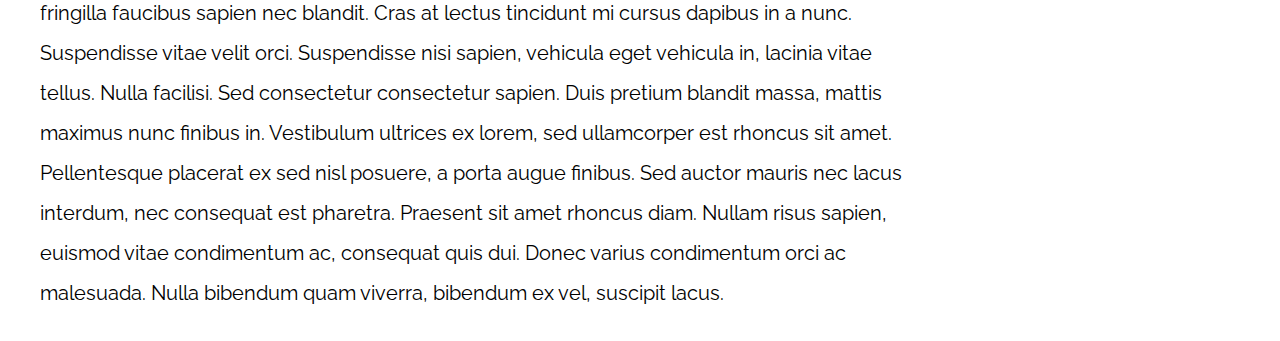
<file: 10-con_sidebar_flexbox/index.html>
<!DOCTYPE html>
<html>

<head>
    <meta charset="utf-8">
    <title>Patrones Responsive Web Design</title>
    <link rel="stylesheet" href="https://necolas.github.io/normalize.css/8.0.1/normalize.css">
    <link href="https://fonts.googleapis.com/css?family=Raleway:400,700,900" rel="stylesheet">
    <link rel="stylesheet" href="css/styles.css">
    <meta name="viewport" content="width=device-width, initial-scale=1">
</head>

<body>

    <div class="contenedor con-sidebar-flex">
        <article>
            <h1>Entrada del Blog</h1>
            <img src="img/imagen1.jpg">

            <p>Maecenas maximus urna vitae nisl semper, id volutpat ipsum scelerisque. Aenean nec ipsum finibus, eleifend dolor at, venenatis risus. Quisque varius orci et augue scelerisque luctus. Praesent laoreet tortor vel mauris suscipit convallis. Duis
                interdum venenatis metus, ut condimentum tortor fringilla eu. Curabitur mi lorem, pellentesque sed feugiat vitae, commodo id leo. Mauris nec dui consectetur, ullamcorper eros vel, volutpat nulla. Mauris mattis dignissim laoreet. In at
                tellus et quam iaculis commodo. Aliquam cursus turpis sed elit consequat placerat sit amet in ante. Nulla libero ex, imperdiet non faucibus a, sagittis sit amet ligula. Sed blandit ante est, nec aliquet quam pulvinar sed. Sed varius, lacus
                in facilisis ultrices, urna turpis ullamcorper nibh, sit amet interdum nisi nisi eget arcu. Vestibulum bibendum velit justo, eget cursus ipsum pharetra in.</p>

            <p>Aliquam urna enim, ullamcorper vel urna id, tincidunt lobortis tortor. Donec bibendum condimentum purus, at rhoncus sapien. Phasellus ac ipsum metus. Aliquam arcu erat, posuere ac dolor vel, imperdiet tempor enim. Fusce tristique consequat
                convallis. Sed auctor fermentum elit. Vestibulum mi libero, tincidunt quis auctor id, faucibus nec augue. Pellentesque ut vestibulum augue. Aenean in lorem tincidunt, sodales arcu eget, bibendum nisi. Proin vitae magna eu leo vulputate
                congue consectetur sed felis. Ut tempus neque sit amet tortor aliquet hendrerit. Nulla feugiat metus quis libero convallis fermentum. Morbi eleifend id tellus quis iaculis. Sed vitae turpis eget eros faucibus luctus at vitae lacus. Nunc
                blandit arcu arcu, non condimentum dui posuere vitae. Nulla facilisi.</p>

            <p>Aliquam erat volutpat. Ut dapibus tincidunt odio, a pulvinar dolor dapibus varius. Quisque fringilla faucibus sapien nec blandit. Cras at lectus tincidunt mi cursus dapibus in a nunc. Suspendisse vitae velit orci. Suspendisse nisi sapien,
                vehicula eget vehicula in, lacinia vitae tellus. Nulla facilisi. Sed consectetur consectetur sapien. Duis pretium blandit massa, mattis maximus nunc finibus in. Vestibulum ultrices ex lorem, sed ullamcorper est rhoncus sit amet. Pellentesque
                placerat ex sed nisl posuere, a porta augue finibus. Sed auctor mauris nec lacus interdum, nec consequat est pharetra. Praesent sit amet rhoncus diam. Nullam risus sapien, euismod vitae condimentum ac, consequat quis dui. Donec varius
                condimentum orci ac malesuada. Nulla bibendum quam viverra, bibendum ex vel, suscipit lacus.</p>
        </article>
        <aside>
            <h2>Sobre Nosotros</h2>
            <p>Titulo Blog, consectetur adipisicing elit, sed do eiusmod tempor incididunt ut labore et dolore magna aliqua. Ut enim ad minim veniam, quis nostrud exercitation ullamco laboris nisi ut aliquip ex ea commodo consequat. Duis aute irure dolor
                in reprehenderit in voluptate velit esse cillum dolore eu fugiat nulla pariatur. Excepteur sint occaecat cupidatat non proident, sunt in culpa qui officia deserunt mollit anim id est laborum.</p>


            <h2>Misión</h2>
            <p>Titulo Blog, consectetur adipisicing elit, sed do eiusmod tempor incididunt ut labore et dolore magna aliqua. Ut enim ad minim veniam, quis nostrud exercitation ullamco laboris nisi ut aliquip ex ea commodo consequat. Duis aute irure dolor
                in reprehenderit in voluptate velit esse cillum dolore eu fugiat nulla pariatur. Excepteur sint occaecat cupidatat non proident, sunt in culpa qui officia deserunt mollit anim id est laborum.</p>
        </aside>
    </div>

</body>

</html>
</file>
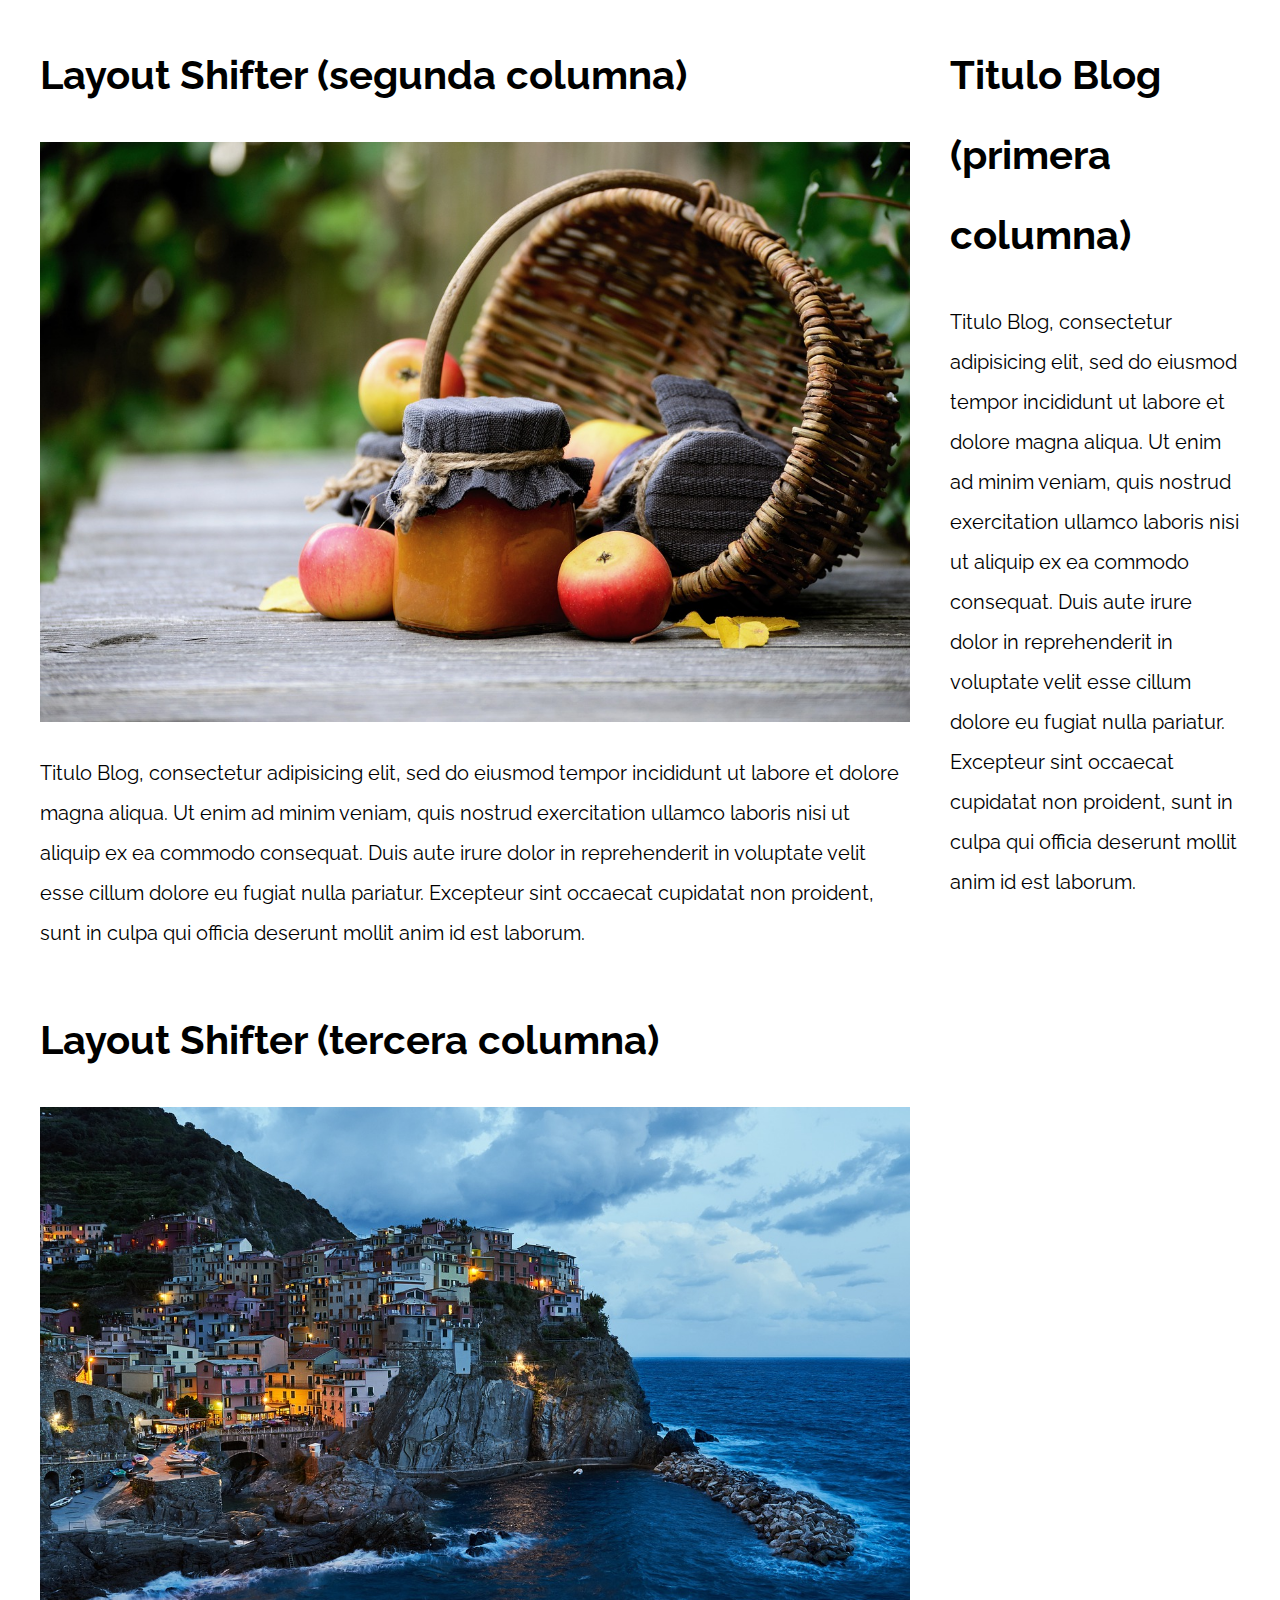
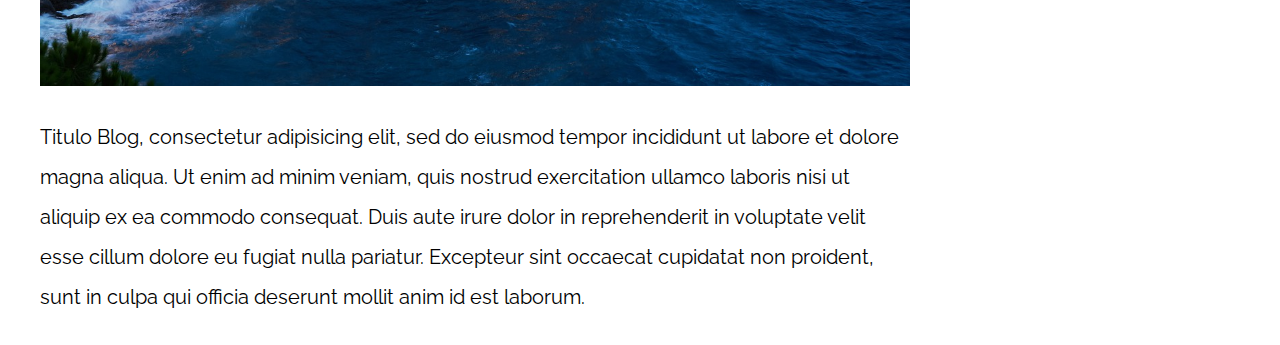
<file: 11-layout_shifter_css_grid/index.html>
<!DOCTYPE html>
<html>

<head>
    <meta charset="utf-8">
    <title>Patrones Responsive Web Design</title>
    <link rel="stylesheet" href="https://necolas.github.io/normalize.css/8.0.1/normalize.css">
    <link href="https://fonts.googleapis.com/css?family=Raleway:400,700,900" rel="stylesheet">
    <link rel="stylesheet" href="css/styles.css">
    <meta name="viewport" content="width=device-width, initial-scale=1">
</head>

<body>

    <div class="contenedor layout-shifter-grid">
        <aside class="sidebar">
            <h1>Titulo Blog (primera columna)</h1>
            <p>
                Titulo Blog, consectetur adipisicing elit, sed do eiusmod tempor incididunt ut labore et dolore magna aliqua. Ut enim ad minim veniam, quis nostrud exercitation ullamco laboris nisi ut aliquip ex ea commodo consequat. Duis aute irure dolor in reprehenderit
                in voluptate velit esse cillum dolore eu fugiat nulla pariatur. Excepteur sint occaecat cupidatat non proident, sunt in culpa qui officia deserunt mollit anim id est laborum.
            </p>
        </aside>

        <main class="contenido-principal">
            <article class="entrada-blog">
                <h1>Layout Shifter (segunda columna)</h1>
                <img src="img/imagen1.jpg">
                <p>
                    Titulo Blog, consectetur adipisicing elit, sed do eiusmod tempor incididunt ut labore et dolore magna aliqua. Ut enim ad minim veniam, quis nostrud exercitation ullamco laboris nisi ut aliquip ex ea commodo consequat. Duis aute irure dolor in reprehenderit
                    in voluptate velit esse cillum dolore eu fugiat nulla pariatur. Excepteur sint occaecat cupidatat non proident, sunt in culpa qui officia deserunt mollit anim id est laborum.
                </p>
            </article>

            <article class="entrada-blog">
                <h1>Layout Shifter (tercera columna)</h1>
                <img src="img/imagen2.jpg">
                <p>
                    Titulo Blog, consectetur adipisicing elit, sed do eiusmod tempor incididunt ut labore et dolore magna aliqua. Ut enim ad minim veniam, quis nostrud exercitation ullamco laboris nisi ut aliquip ex ea commodo consequat. Duis aute irure dolor in reprehenderit
                    in voluptate velit esse cillum dolore eu fugiat nulla pariatur. Excepteur sint occaecat cupidatat non proident, sunt in culpa qui officia deserunt mollit anim id est laborum.
                </p>
            </article>
        </main>
    </div>

</body>

</html>
</file>
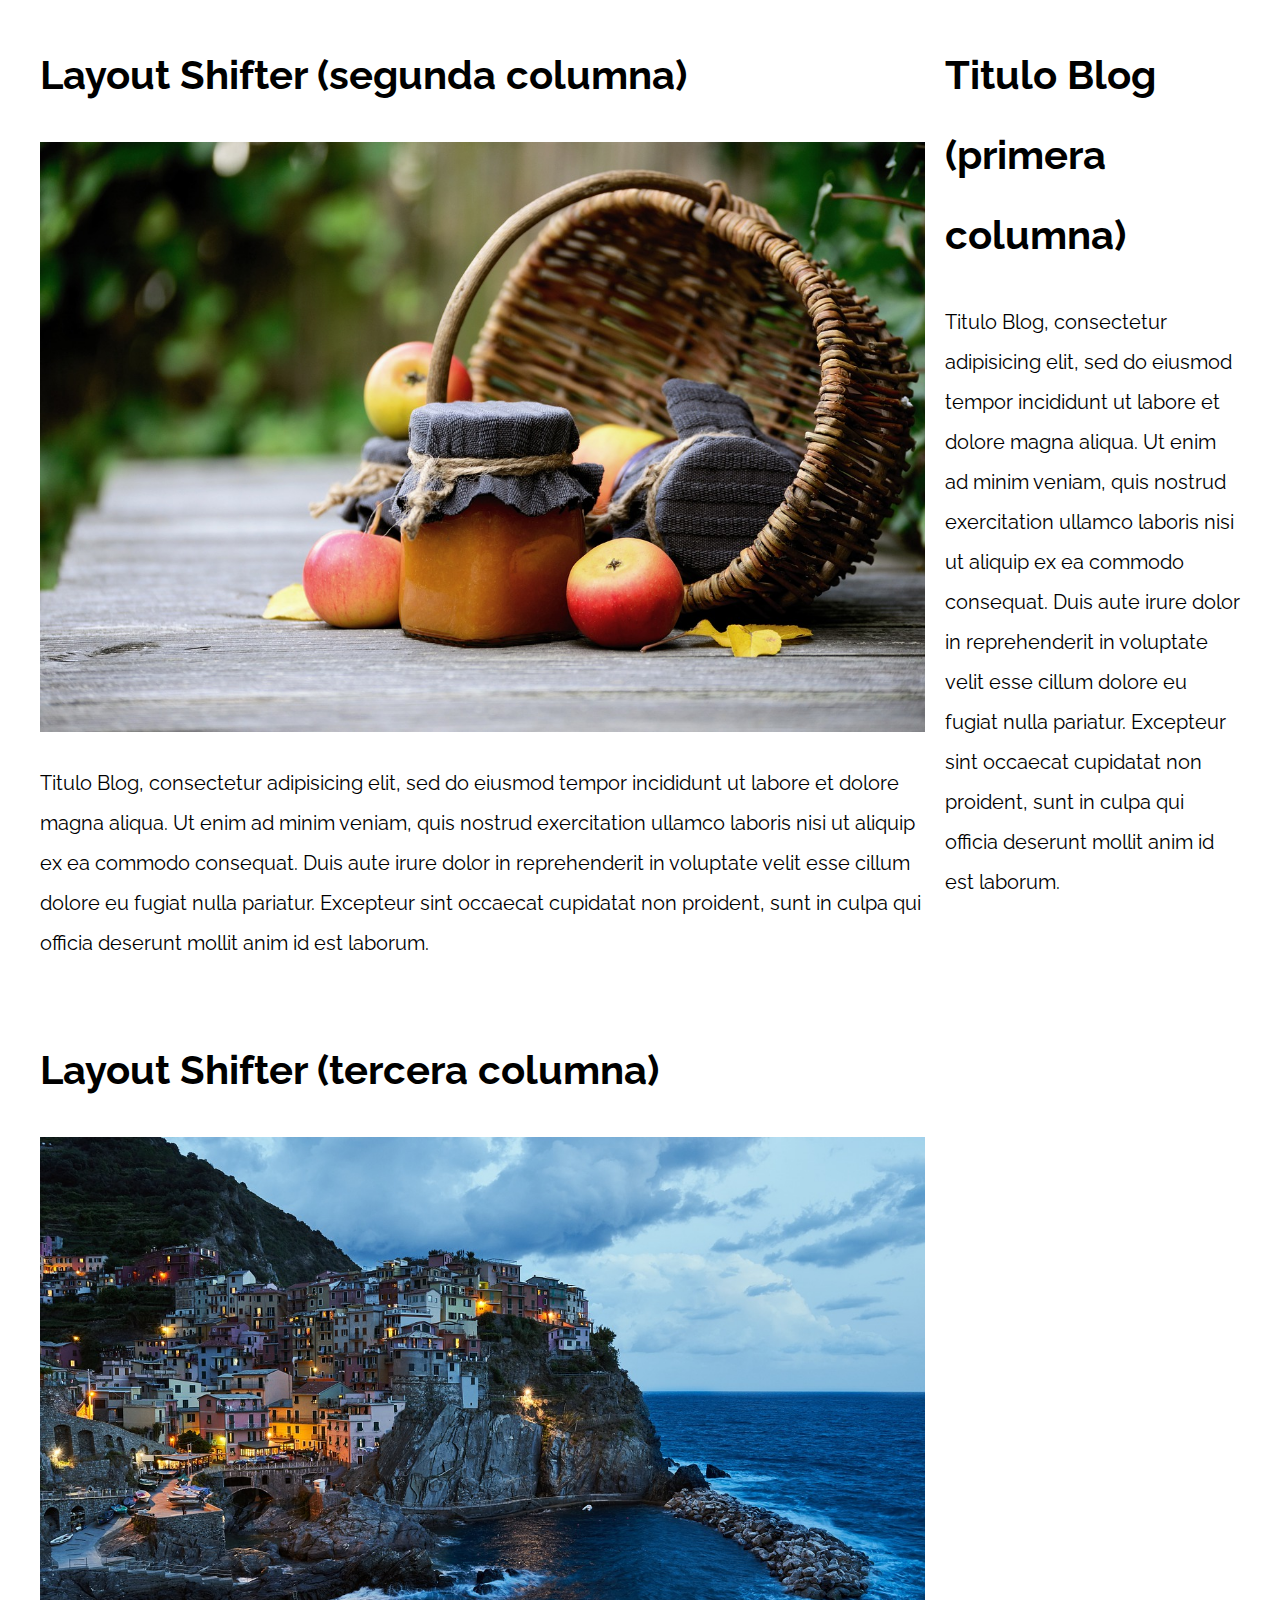
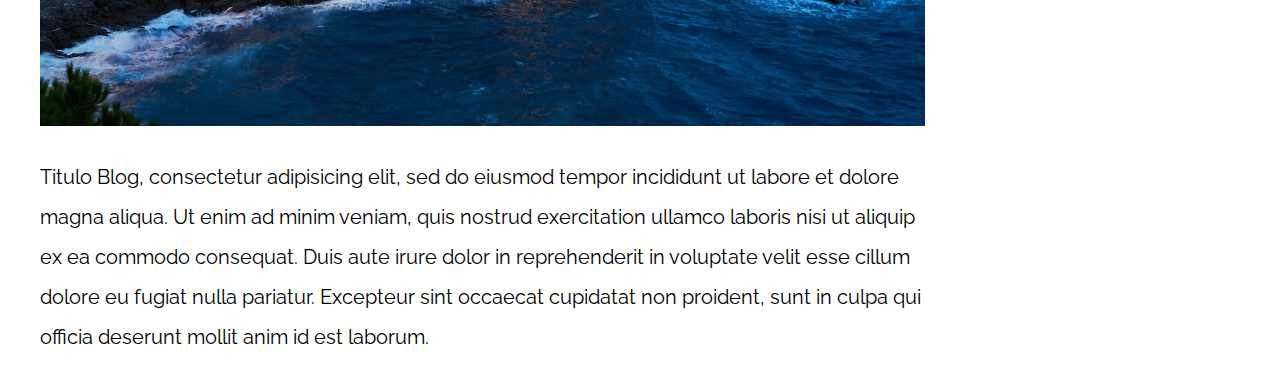
<file: 12-layout_shifter_flexbox/index.html>
<!DOCTYPE html>
<html>

<head>
    <meta charset="utf-8">
    <title>Patrones Responsive Web Design</title>
    <link rel="stylesheet" href="https://necolas.github.io/normalize.css/8.0.1/normalize.css">
    <link href="https://fonts.googleapis.com/css?family=Raleway:400,700,900" rel="stylesheet">
    <link rel="stylesheet" href="css/styles.css">
    <meta name="viewport" content="width=device-width, initial-scale=1">
</head>

<body>

    <div class="contenedor layout-shifter-flex">
        <aside class="sidebar">
            <h1>Titulo Blog (primera columna)</h1>
            <p>
                Titulo Blog, consectetur adipisicing elit, sed do eiusmod tempor incididunt ut labore et dolore magna aliqua. Ut enim ad minim veniam, quis nostrud exercitation ullamco laboris nisi ut aliquip ex ea commodo consequat. Duis aute irure dolor in reprehenderit
                in voluptate velit esse cillum dolore eu fugiat nulla pariatur. Excepteur sint occaecat cupidatat non proident, sunt in culpa qui officia deserunt mollit anim id est laborum.
            </p>
        </aside>

        <main class="contenido-principal">
            <article class="entrada-blog">
                <h1>Layout Shifter (segunda columna)</h1>
                <img src="img/imagen1.jpg">
                <p>
                    Titulo Blog, consectetur adipisicing elit, sed do eiusmod tempor incididunt ut labore et dolore magna aliqua. Ut enim ad minim veniam, quis nostrud exercitation ullamco laboris nisi ut aliquip ex ea commodo consequat. Duis aute irure dolor in reprehenderit
                    in voluptate velit esse cillum dolore eu fugiat nulla pariatur. Excepteur sint occaecat cupidatat non proident, sunt in culpa qui officia deserunt mollit anim id est laborum.
                </p>
            </article>

            <article class="entrada-blog">
                <h1>Layout Shifter (tercera columna)</h1>
                <img src="img/imagen2.jpg">
                <p>
                    Titulo Blog, consectetur adipisicing elit, sed do eiusmod tempor incididunt ut labore et dolore magna aliqua. Ut enim ad minim veniam, quis nostrud exercitation ullamco laboris nisi ut aliquip ex ea commodo consequat. Duis aute irure dolor in reprehenderit
                    in voluptate velit esse cillum dolore eu fugiat nulla pariatur. Excepteur sint occaecat cupidatat non proident, sunt in culpa qui officia deserunt mollit anim id est laborum.
                </p>
            </article>
        </main>
    </div>

</body>

</html>
</file>
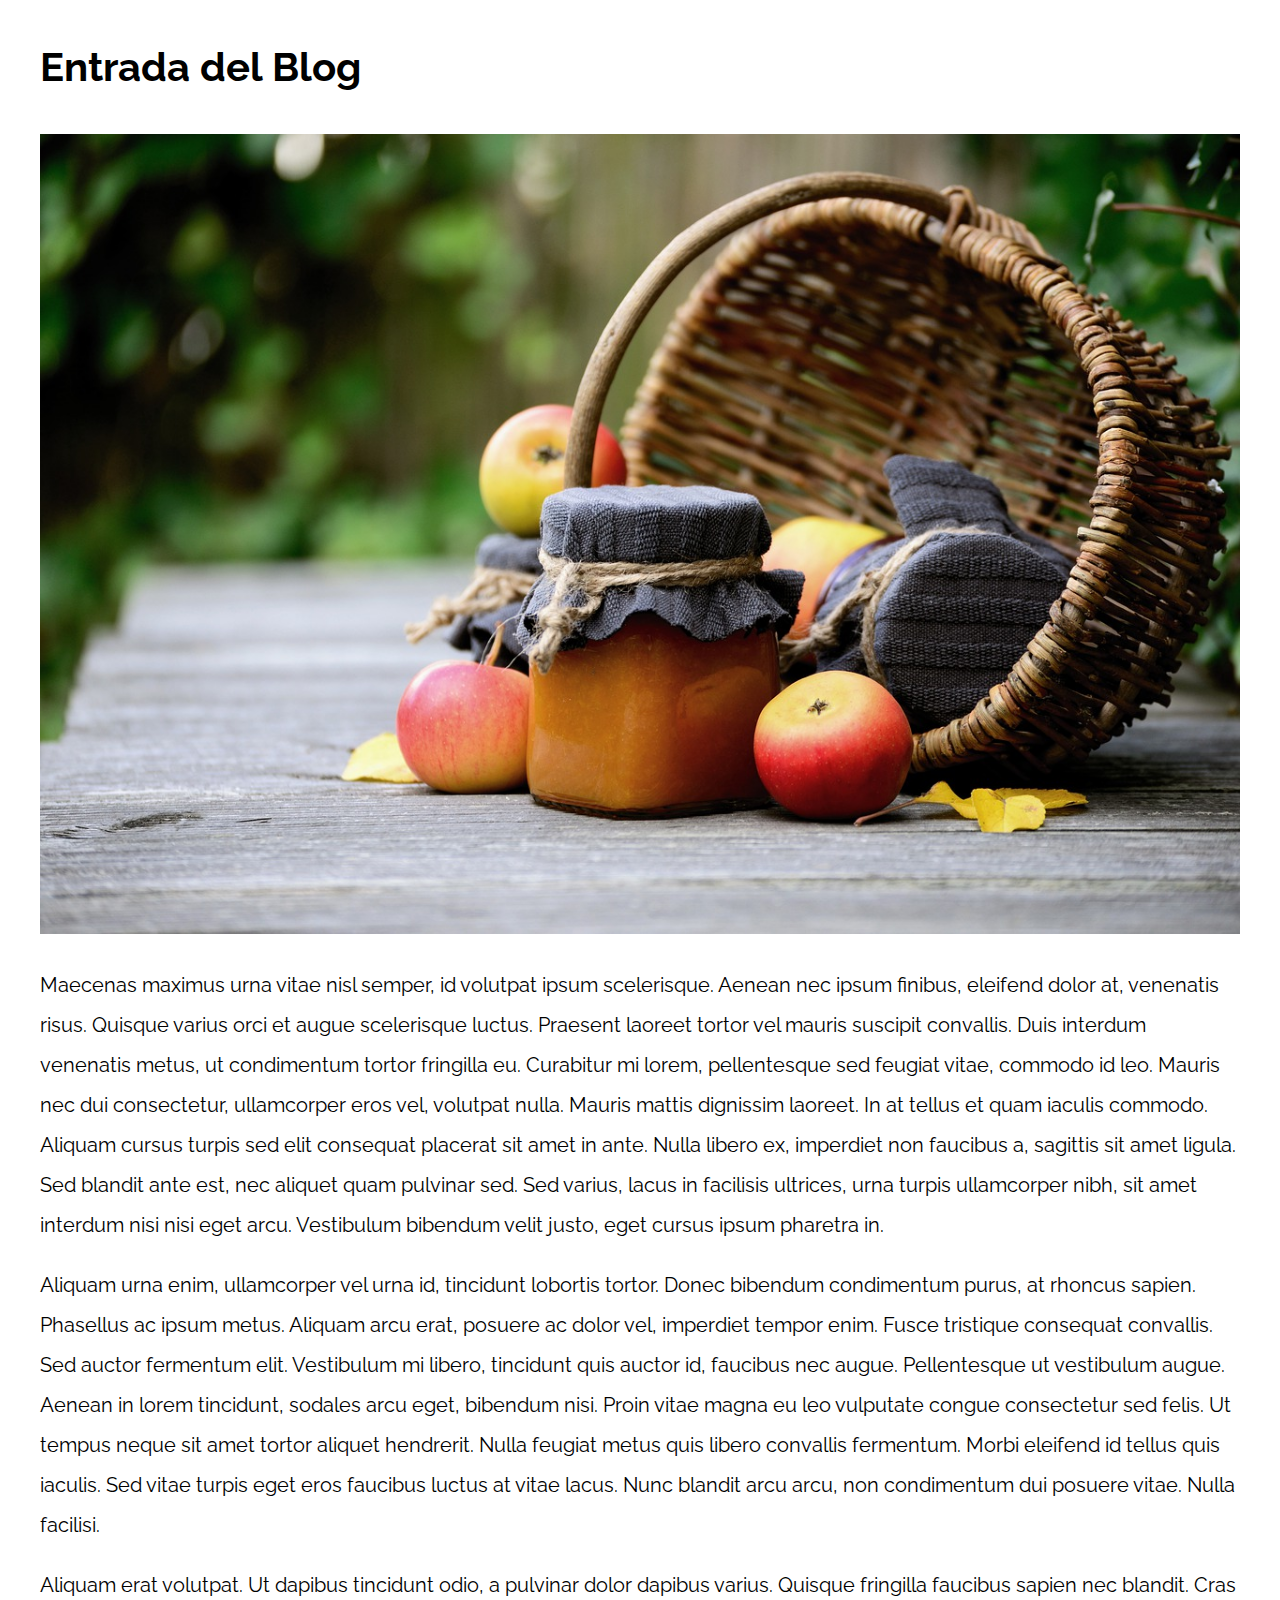
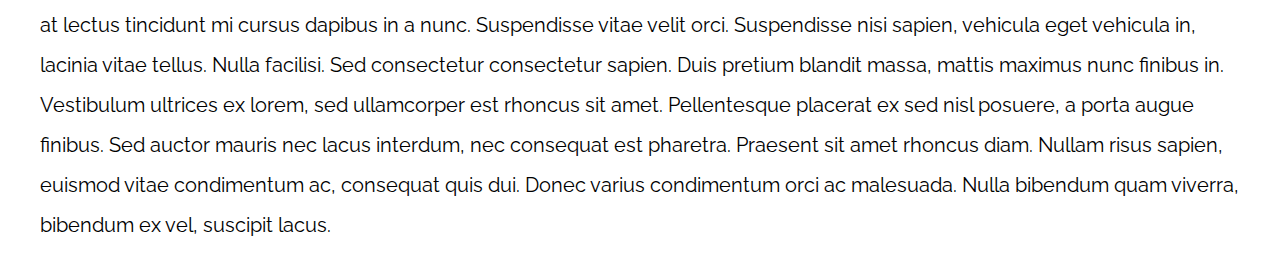
<file: 13-mostly_fluid/index.html>
<!DOCTYPE html>
<html>

<head>
    <meta charset="utf-8">
    <title>Patrones Responsive Web Design</title>
    <link rel="stylesheet" href="https://necolas.github.io/normalize.css/8.0.1/normalize.css">
    <link href="https://fonts.googleapis.com/css?family=Raleway:400,700,900" rel="stylesheet">
    <link rel="stylesheet" href="css/styles.css">
    <meta name="viewport" content="width=device-width, initial-scale=1">
</head>

<body>

    <div class="contenedor">
        <article class="entrada-blog">
            <h1>Entrada del Blog</h1>
            <img src="img/imagen1.jpg">

            <p>Maecenas maximus urna vitae nisl semper, id volutpat ipsum scelerisque. Aenean nec ipsum finibus, eleifend dolor at, venenatis risus. Quisque varius orci et augue scelerisque luctus. Praesent laoreet tortor vel mauris suscipit convallis. Duis
                interdum venenatis metus, ut condimentum tortor fringilla eu. Curabitur mi lorem, pellentesque sed feugiat vitae, commodo id leo. Mauris nec dui consectetur, ullamcorper eros vel, volutpat nulla. Mauris mattis dignissim laoreet. In at
                tellus et quam iaculis commodo. Aliquam cursus turpis sed elit consequat placerat sit amet in ante. Nulla libero ex, imperdiet non faucibus a, sagittis sit amet ligula. Sed blandit ante est, nec aliquet quam pulvinar sed. Sed varius, lacus
                in facilisis ultrices, urna turpis ullamcorper nibh, sit amet interdum nisi nisi eget arcu. Vestibulum bibendum velit justo, eget cursus ipsum pharetra in.</p>

            <p>Aliquam urna enim, ullamcorper vel urna id, tincidunt lobortis tortor. Donec bibendum condimentum purus, at rhoncus sapien. Phasellus ac ipsum metus. Aliquam arcu erat, posuere ac dolor vel, imperdiet tempor enim. Fusce tristique consequat
                convallis. Sed auctor fermentum elit. Vestibulum mi libero, tincidunt quis auctor id, faucibus nec augue. Pellentesque ut vestibulum augue. Aenean in lorem tincidunt, sodales arcu eget, bibendum nisi. Proin vitae magna eu leo vulputate
                congue consectetur sed felis. Ut tempus neque sit amet tortor aliquet hendrerit. Nulla feugiat metus quis libero convallis fermentum. Morbi eleifend id tellus quis iaculis. Sed vitae turpis eget eros faucibus luctus at vitae lacus. Nunc
                blandit arcu arcu, non condimentum dui posuere vitae. Nulla facilisi.</p>

            <p>Aliquam erat volutpat. Ut dapibus tincidunt odio, a pulvinar dolor dapibus varius. Quisque fringilla faucibus sapien nec blandit. Cras at lectus tincidunt mi cursus dapibus in a nunc. Suspendisse vitae velit orci. Suspendisse nisi sapien,
                vehicula eget vehicula in, lacinia vitae tellus. Nulla facilisi. Sed consectetur consectetur sapien. Duis pretium blandit massa, mattis maximus nunc finibus in. Vestibulum ultrices ex lorem, sed ullamcorper est rhoncus sit amet. Pellentesque
                placerat ex sed nisl posuere, a porta augue finibus. Sed auctor mauris nec lacus interdum, nec consequat est pharetra. Praesent sit amet rhoncus diam. Nullam risus sapien, euismod vitae condimentum ac, consequat quis dui. Donec varius
                condimentum orci ac malesuada. Nulla bibendum quam viverra, bibendum ex vel, suscipit lacus.</p>
        </article>

    </div>

</body>

</html>
</file>
<file: 01-2columnas_iguales_css_grid/css/styles.css>
html {
    box-sizing: border-box;
    font-size: 62.5%;
}

*,
*:before,
*:after {
    box-sizing: inherit;
}

body {
    font-family: 'Raleway', sans-serif;
    font-size: 1.6rem;
}

img {
    max-width: 100%;
}

h1 {
    font-size: 4rem;
}

.contenedor {
    max-width: 1200px;
    width: 95%;
    margin: 0 auto;
}

.entrada-blog a {
    display: inline-block;
    background-color: #2196F3;
    color: white;
    padding: 10px 20px;
    text-decoration: none;
    font-weight: bold;
    text-transform: uppercase;
}

/** CODIGO AQUI **/

@media (min-width: 768px) {
    .contenedor {
        display: grid;
        grid-template-columns: repeat(2, 1fr);
        column-gap: 2rem;
    }
    
}
</file>
<file: 02-2columnas_iguales_flexbox/css/styles.css>
html {
    box-sizing: border-box;
    font-size: 62.5%;
}

*,
*:before,
*:after {
    box-sizing: inherit;
}

body {
    font-family: 'Raleway', sans-serif;
    font-size: 1.6rem;
}

img {
    max-width: 100%;
}

h1 {
    font-size: 4rem;
}

.contenedor {
    max-width: 1200px;
    width: 95%;
    margin: 0 auto;
}

.entrada-blog a {
    display: inline-block;
    background-color: #2196F3;
    color: white;
    padding: 10px 20px;
    text-decoration: none;
    font-weight: bold;
    text-transform: uppercase;
}

/** CODIGO AQUI **/

@media (min-width: 768px) {
    .contenedor {
        display:flex;
        column-gap: 2rem;
    }

    .entrada-blog {
        width: 50%
    }
}
</file>
<file: 03-3columnas_iguales_css_grid/css/styles.css>
html {
    box-sizing: border-box;
    font-size: 62.5%;
}

*,
*:before,
*:after {
    box-sizing: inherit;
}

body {
    font-family: 'Raleway', sans-serif;
    font-size: 1.6rem;
}

img {
    max-width: 100%;
}

h1 {
    font-size: 4rem;
}

.contenedor {
    max-width: 1200px;
    width: 95%;
    margin: 0 auto;
}

.entrada-blog a {
    display: inline-block;
    background-color: #2196F3;
    color: white;
    padding: 10px 20px;
    text-decoration: none;
    font-weight: bold;
    text-transform: uppercase;
}

/** CODIGO AQUI **/

@media (min-width: 768px){ 
    .tres-columnas {
        display: grid;
        grid-template-columns: repeat(3, 1fr);
        column-gap: 2rem;
    }
}
</file>
<file: 04-3columnas_iguales_flexbox/css/styles.css>
html {
    box-sizing: border-box;
    font-size: 62.5%;
}

*,
*:before,
*:after {
    box-sizing: inherit;
}

body {
    font-family: 'Raleway', sans-serif;
    font-size: 1.6rem;
}

img {
    max-width: 100%;
}

h1 {
    font-size: 4rem;
}

.contenedor {
    max-width: 1200px;
    width: 95%;
    margin: 0 auto;
}

.entrada-blog a {
    display: inline-block;
    background-color: #2196F3;
    color: white;
    padding: 10px 20px;
    text-decoration: none;
    font-weight: bold;
    text-transform: uppercase;
}

/** CODIGO AQUI **/

@media (min-width: 768px){  
    .tres-columnas {
        display: flex;
        column-gap: 2rem;
        justify-content: space-between;
    }

    .entrada-blog{
        flex: 0 0 calc(33.3% - 1rem)
    }
}
</file>
<file: 05-3columnas_css_grid/css/styles.css>
html {
    box-sizing: border-box;
    font-size: 62.5%;
}

*,
*:before,
*:after {
    box-sizing: inherit;
}

body {
    font-family: 'Raleway', sans-serif;
    font-size: 1.6rem;
    line-height: 2;
}

img {
    max-width: 100%;
}

h1 {
    font-size: 4rem;
}

h2 {
    font-size: 3.2rem;
}

.contenedor {
    max-width: 1200px;
    width: 95%;
    margin: 0 auto;
}

p {
    font-size: 2rem;
}

.entrada-blog a {
    display: inline-block;
    background-color: #2196F3;
    color: white;
    padding: 10px 20px;
    text-decoration: none;
    font-weight: bold;
    text-transform: uppercase;
}


/** CODIGO AQUI **/
@media (min-width:768px){ 
    .contenedor-grid {
        display: grid;
        grid-template-columns: 1fr 3fr 1fr;
        grid-template-areas: "izquierda principal derecha";
        column-gap: 2rem;
        grid-auto-flow: column;
    }
    .contenido-principal {
        grid-area: principal;
    }
    
}
</file>
<file: 06-3columnas_flexbox/css/styles.css>
html {
    box-sizing: border-box;
    font-size: 62.5%;
}

*,
*:before,
*:after {
    box-sizing: inherit;
}

body {
    font-family: 'Raleway', sans-serif;
    font-size: 1.6rem;
    line-height: 2;
}

img {
    max-width: 100%;
}

h1 {
    font-size: 4rem;
}

h2 {
    font-size: 3.2rem;
}

p {
    font-size: 2rem;
}

.contenedor {
    max-width: 1200px;
    width: 95%;
    margin: 0 auto;
}

.entrada-blog a {
    display: inline-block;
    background-color: #2196F3;
    color: white;
    padding: 10px 20px;
    text-decoration: none;
    font-weight: bold;
    text-transform: uppercase;
}

/** CODIGO AQUI **/

@media (min-width:768px){ 
    .contenedor-flex {
        display: flex;
        justify-content: space-between;
        column-gap: 2rem;

    }
    .contenido-principal{
        width: 60%;
    }
    .sidebar{
        width: 20%;
    }
    .sidebar-izq{
        order: -1;
    }
}
</file>
<file: 07-column_drop_css_grid/css/styles.css>
html {
    box-sizing: border-box;
    font-size: 62.5%;
}

*,
*:before,
*:after {
    box-sizing: inherit;
}

body {
    font-family: 'Raleway', sans-serif;
    font-size: 1.6rem;
    line-height: 2;
}

img {
    max-width: 100%;
}

h1 {
    font-size: 4rem;
}

h2 {
    font-size: 3.2rem;
}

p {
    font-size: 2rem;
}

.contenedor {
    max-width: 1200px;
    width: 95%;
    margin: 0 auto;
}

.entrada-blog a {
    display: inline-block;
    background-color: #2196F3;
    color: white;
    padding: 10px 20px;
    text-decoration: none;
    font-weight: bold;
    text-transform: uppercase;
}



/** CODIGO AQUI **/

@media (min-width:480px){ 
    .column-drop-grid{
        display: grid;
        grid-template-columns: repeat(2, 1fr);
    }
    .tercera {
        grid-column: 2 / 3 ;
    }
    .segunda {
        grid-column: 1/3;
        grid-row: 2/3;
    }
}

@media (min-width:768px){ 
    .column-drop-grid{
        grid-template-columns: repeat(3, 1fr);
    }
    .segunda {
        grid-column: 2/3;
        grid-row: unset;
    }
    .tercera {
        grid-column: 3/4;
    }
}
</file>
<file: 08-column_drop_flexbox/css/styles.css>
html {
    box-sizing: border-box;
    font-size: 62.5%;
}

*,
*:before,
*:after {
    box-sizing: inherit;
}

body {
    font-family: 'Raleway', sans-serif;
    font-size: 1.6rem;
    line-height: 2;
}

img {
    max-width: 100%;
}

h1 {
    font-size: 4rem;
}

h2 {
    font-size: 3.2rem;
}

p {
    font-size: 2rem;
}

.contenedor {
    max-width: 1200px;
    width: 95%;
    margin: 0 auto;
}

.entrada-blog a {
    display: inline-block;
    background-color: #2196F3;
    color: white;
    padding: 10px 20px;
    text-decoration: none;
    font-weight: bold;
    text-transform: uppercase;
}

/** CODIGO AQUI **/

@media (min-width:480px){ 
    .column-drop-flex{
        display: flex;
        justify-content: space-between;
        flex-wrap: wrap;
    }
    .primera,
    .segunda {
        flex-basis: calc(50% - 1rem);
    }
    
}

@media (min-width:768px){ 
    .primera,
    .segunda,
    .tercera {
        flex: 0 0 calc(33.3% - 1rem);
    }
}
</file>
<file: 09-con_sidebar_css_grid/css/styles.css>
html {
    box-sizing: border-box;
    font-size: 62.5%;
}

*,
*:before,
*:after {
    box-sizing: inherit;
}

body {
    font-family: 'Raleway', sans-serif;
    font-size: 1.6rem;
    line-height: 2;
}

img {
    max-width: 100%;
}

h1 {
    font-size: 4rem;
}

h2 {
    font-size: 3.2rem;
}

p {
    font-size: 2rem;
}

.contenedor {
    max-width: 1200px;
    width: 95%;
    margin: 0 auto;
}

.entrada-blog a {
    display: inline-block;
    background-color: #2196F3;
    color: white;
    padding: 10px 20px;
    text-decoration: none;
    font-weight: bold;
    text-transform: uppercase;
}

/** CODIGO AQUI **/

@media (min-width:768px){ 
    .con-sidebar-grid{
        display: grid;
        grid-template-columns: 3fr 1fr;
        column-gap: 4rem;
        grid-auto-flow: column;
    }
    aside {
        grid-column: 2/3;
    }
    
}
</file>
<file: 10-con_sidebar_flexbox/css/styles.css>
html {
    box-sizing: border-box;
    font-size: 62.5%;
}

*,
*:before,
*:after {
    box-sizing: inherit;
}

body {
    font-family: 'Raleway', sans-serif;
    font-size: 1.6rem;
    line-height: 2;
}

img {
    max-width: 100%;
}

h1 {
    font-size: 4rem;
}

h2 {
    font-size: 3.2rem;
}

p {
    font-size: 2rem;
}

.contenedor {
    max-width: 1200px;
    width: 95%;
    margin: 0 auto;
}

.entrada-blog a {
    display: inline-block;
    background-color: #2196F3;
    color: white;
    padding: 10px 20px;
    text-decoration: none;
    font-weight: bold;
    text-transform: uppercase;
}


/** CODIGO AQUI **/

@media (min-width:768px){ 
    .con-sidebar-flex {
        display: flex;
        justify-content: space-between;
        gap: 4rem;
    }
    article {
       flex: 3;
    }
    aside {
        flex: 1;
    }
}
</file>
<file: 11-layout_shifter_css_grid/css/styles.css>
html {
    box-sizing: border-box;
    font-size: 62.5%;
}

*,
*:before,
*:after {
    box-sizing: inherit;
}

body {
    font-family: 'Raleway', sans-serif;
    font-size: 1.6rem;
    line-height: 2;
}

img {
    max-width: 100%;
}

h1 {
    font-size: 4rem;
}

h2 {
    font-size: 3.2rem;
}

p {
    font-size: 2rem;
}

.contenedor {
    max-width: 1200px;
    width: 95%;
    margin: 0 auto;
}

.entrada-blog a {
    display: inline-block;
    background-color: #2196F3;
    color: white;
    padding: 10px 20px;
    text-decoration: none;
    font-weight: bold;
    text-transform: uppercase;
}


/** CODIGO AQUI **/

@media (min-width:768px) {
    .layout-shifter-grid {
        display: grid;
        grid-template-areas: "contenido"
                             "inferior";

    }
    .contenido-principal{
        grid-area: contenido;
        display: grid;
        grid-template-columns: repeat(2, 1fr);
        column-gap: 2rem;
    }
    .sidebar{
        grid-area: inferior;
    }

}

@media (min-width:992px) {
    .layout-shifter-grid {
        grid-template-areas: "contenido sidebar";
        grid-template-columns: 3fr 1fr;
        column-gap: 4rem;
    }
    .contenido-principal {
        grid-template-columns: unset;
    }
    .sidebar {
        grid-area: sidebar;
    }
    
}
</file>
<file: 12-layout_shifter_flexbox/css/styles.css>
html {
    box-sizing: border-box;
    font-size: 62.5%;
}

*,
*:before,
*:after {
    box-sizing: inherit;
}

body {
    font-family: 'Raleway', sans-serif;
    font-size: 1.6rem;
    line-height: 2;
}

img {
    max-width: 100%;
}

h1 {
    font-size: 4rem;
}

h2 {
    font-size: 3.2rem;
}

p {
    font-size: 2rem;
}

.contenedor {
    max-width: 1200px;
    width: 95%;
    margin: 0 auto;
}

.entrada-blog a {
    display: inline-block;
    background-color: #2196F3;
    color: white;
    padding: 10px 20px;
    text-decoration: none;
    font-weight: bold;
    text-transform: uppercase;
}

/** CODIGO AQUI **/

@media (min-width:768px){ 
    .layout-shifter-flex {
        display: flex;
        flex-direction: column;
        gap: 2rem;
    }
    .contenido-principal {
        display:flex;
        gap: 2rem;
    }
    .sidebar {
        order: 2;
    }
}

@media (min-width:992px){ 
    .layout-shifter-flex{
        flex-direction: unset;
    }

    .contenido-principal{
        flex-direction: column;
        flex: 3;
    }
    .sidebar {
        flex: 1;
    }
}
</file>
<file: 13-mostly_fluid/css/styles.css>
html {
    box-sizing: border-box;
    font-size: 62.5%;
}

*,
*:before,
*:after {
    box-sizing: inherit;
}

body {
    font-family: 'Raleway', sans-serif;
    font-size: 1.6rem;
    line-height: 2;
}
h1 {
    font-size: 4rem;
}

h2 {
    font-size: 3.2rem;
}

p {
    font-size: 2rem;
}

.entrada-blog a {
    display: inline-block;
    background-color: #2196F3;
    color: white;
    padding: 10px 20px;
    text-decoration: none;
    font-weight: bold;
    text-transform: uppercase;
}

/** CODIGO AQUI **/

.contenedor {
    width: 95%;
    max-width: 120rem;
    margin: 0 auto;
}
img{
    max-width: 100%;
}
</file>
